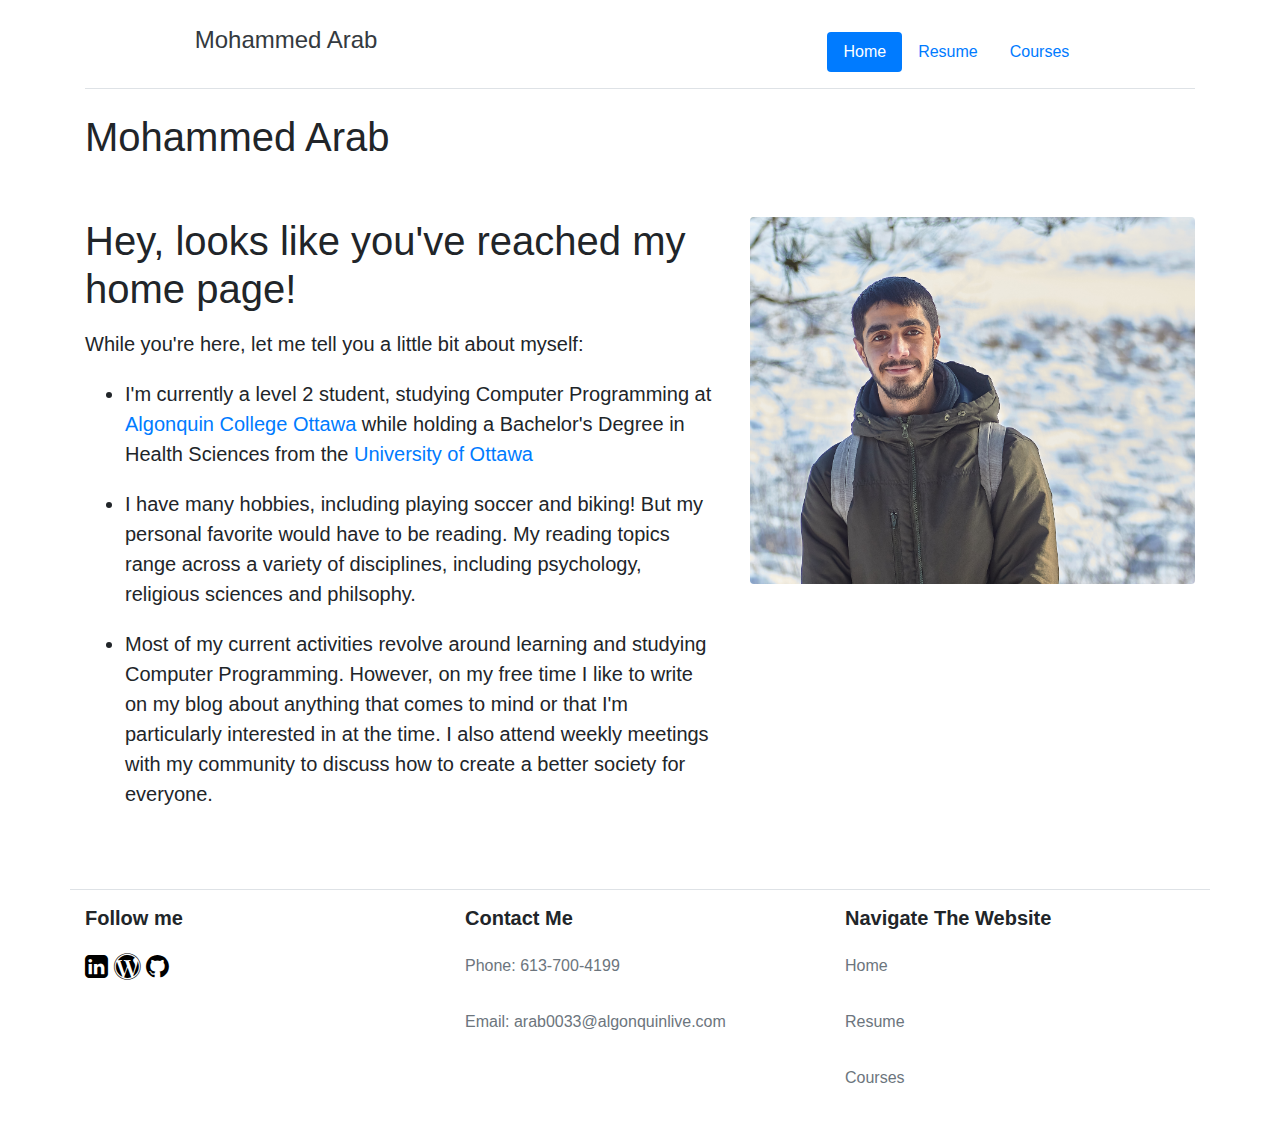
<file: Index.html>
<!DOCTYPE html>
<html lang="en">
<head>
    <meta charset="UTF-8">
    <meta http-equiv="X-UA-Compatible" content="IE=edge">
    <meta name="viewport" content="width=device-width, initial-scale=1.0">
    <title>Welcome! - Mohammed Arab</title>
    <link rel="stylesheet" href="./CSS/Style.css">
    <!-- EXTERNAL STYLESHEET USING BOOTSTRAP FRAMEWORK. FROM: https://getbootstrap.com/-->
    <link rel="stylesheet" href="https://stackpath.bootstrapcdn.com/bootstrap/4.3.1/css/bootstrap.min.css" integrity="sha384-ggOyR0iXCbMQv3Xipma34MD+dH/1fQ784/j6cY/iJTQUOhcWr7x9JvoRxT2MZw1T" crossorigin="anonymous">
    <!-- EXTERNAL STYLESHEET TO USE ICONS. FROM: https://fontawesome.com/-->
    <link rel="stylesheet" href="./font-awesome-4.7.0/css/font-awesome.min.css">
</head>


<body>
 
<!-- Following is the Header for the website, shared between all three pages, using the bootstrap framework -->
<div class="container">
    <header class="d-flex flex-wrap justify-content-center py-3 mb-4 border-bottom">
        <a href="./Index.html" class="d-flex align-items-center mb-3 mb-md-0 me-md-auto text-dark text-decoration-none rightMargin">
            <span class="fs-4 h4">Mohammed Arab</span>
        </a>

        <ul class="nav nav-pills">
            <li class="nav-item"><a href="./Index.html" class="nav-link active">Home</a></li>
            <li class="nav-item"><a href="./Resume.html" class="nav-link">Resume</a></li>
            <li class="nav-item"><a href="./Courses.html" class="nav-link">Courses</a></li>
        </ul>
    </header>
</div>


<!-- Main title for the Page-->
<div class="container">
    <div class="row">
        <div class="col">
            <h1 class="display-4" id="mainTitle"> Mohammed Arab</h1>
        </div>
    </div>
</div>

<!-- Picture of myself + Telling the client a little bit about myself-->
<div class="container">
    <!-- Inserting image of myself-->
    <div class="row flex-lg-row-reverse align-items-left g-5 py-5">
        <div class="col-10 col-sm-8 col-lg-5">
            <img src="./Images+files/Me.jpg" class="d-block mx-lg-auto img-fluid rounded searchWidth" alt="Mohammed Arab Image" loading="lazy">
        </div>

        <!-- Telling the client a little bit about myself-->
        <div class="col-lg-7">
            <h1 class="display-5 fw-bold lh-1 mb-3">Hey, looks like you've reached my home page!</h1>
            <p class="lead">
                <b>While you're here, let me tell you a little bit about myself:</b>
                <ul class="lead">
                    <li>
                        I'm currently a level 2 student, studying Computer Programming at <a href="https://www.algonquincollege.com/" target="_blank">Algonquin College Ottawa</a>
                        while holding a Bachelor's Degree in Health Sciences from the <a href="https://www2.uottawa.ca/en" target="_blank">University of Ottawa</a>
                    </li>
                    <li>I have many hobbies, including playing soccer and biking! But my personal favorite would have to be reading. My reading topics range across a variety of disciplines, including psychology, religious sciences and philsophy.</li>
                    <li>
                        Most of my current activities revolve around learning and studying Computer Programming. However, on my free time I like to write on my blog about anything that comes to mind or that I'm particularly interested in at the time. 
                        I also attend weekly meetings with my community to discuss how to create a better society for everyone.
                    </li>
                </ul>
        </div>
    </div>
</div>


<!-- Following is the Footer for the website, shared between all three pages, using the bootstrap framework -->
<div class="container">
    <footer class="row row-cols-3 py-3 my-3 border-top">
        <div class="col">
            <!-- Follow me column-->
            <h5>
                <b>Follow me</b> <br><br>
                <a href="https://www.linkedin.com/in/mohammed-arab-15986b203/" target="_blank"> 
                    <i class="fa fa-linkedin-square iconStyle fas fa-camera fa-lg" aria-hidden="true"></i>
                </a>
                <a href="https://guidedknowledge.wordpress.com/" target="_blank">
                    <i class="fa fa-wordpress iconStyle fas fa-camera fa-lg" aria-hidden="true"></i>
                </a>
                <a href="https://github.com/MohammedArab1" target="_blank">
                    <i class="fa fa-github iconStyle fas fa-camera fa-lg" aria-hidden="true"></i>
                </a>
            </h5>
        </div>

        <!-- Contact Me column-->
        <div class="col">
            <h5><b>Contact Me</b></h5>
            <ul class="nav flex-column">
                <li class="nav-item mb-3 text-muted"> Phone: 613-700-4199</li>
                <li class="nav-item mb-3 text-muted"> Email: arab0033@algonquinlive.com</li>
            </ul>
        </div>
    
        <!-- Navigate the website column-->
        <div class="col">
            <h5> <b> Navigate The Website </b> </h5>
            <ul class="nav flex-column">
                <li class="nav-item mb-3"><a href="./Index.html" class="nav-link p-0 text-muted">Home</a></li>
                <li class="nav-item mb-3"><a href="./Resume.html" class="nav-link p-0 text-muted">Resume</a></li>
                <li class="nav-item mb-3"><a href="./Courses.html" class="nav-link p-0 text-muted">Courses</a></li>
            </ul>
        </div>
    </footer>
</div>



</body>
</html>
</file>
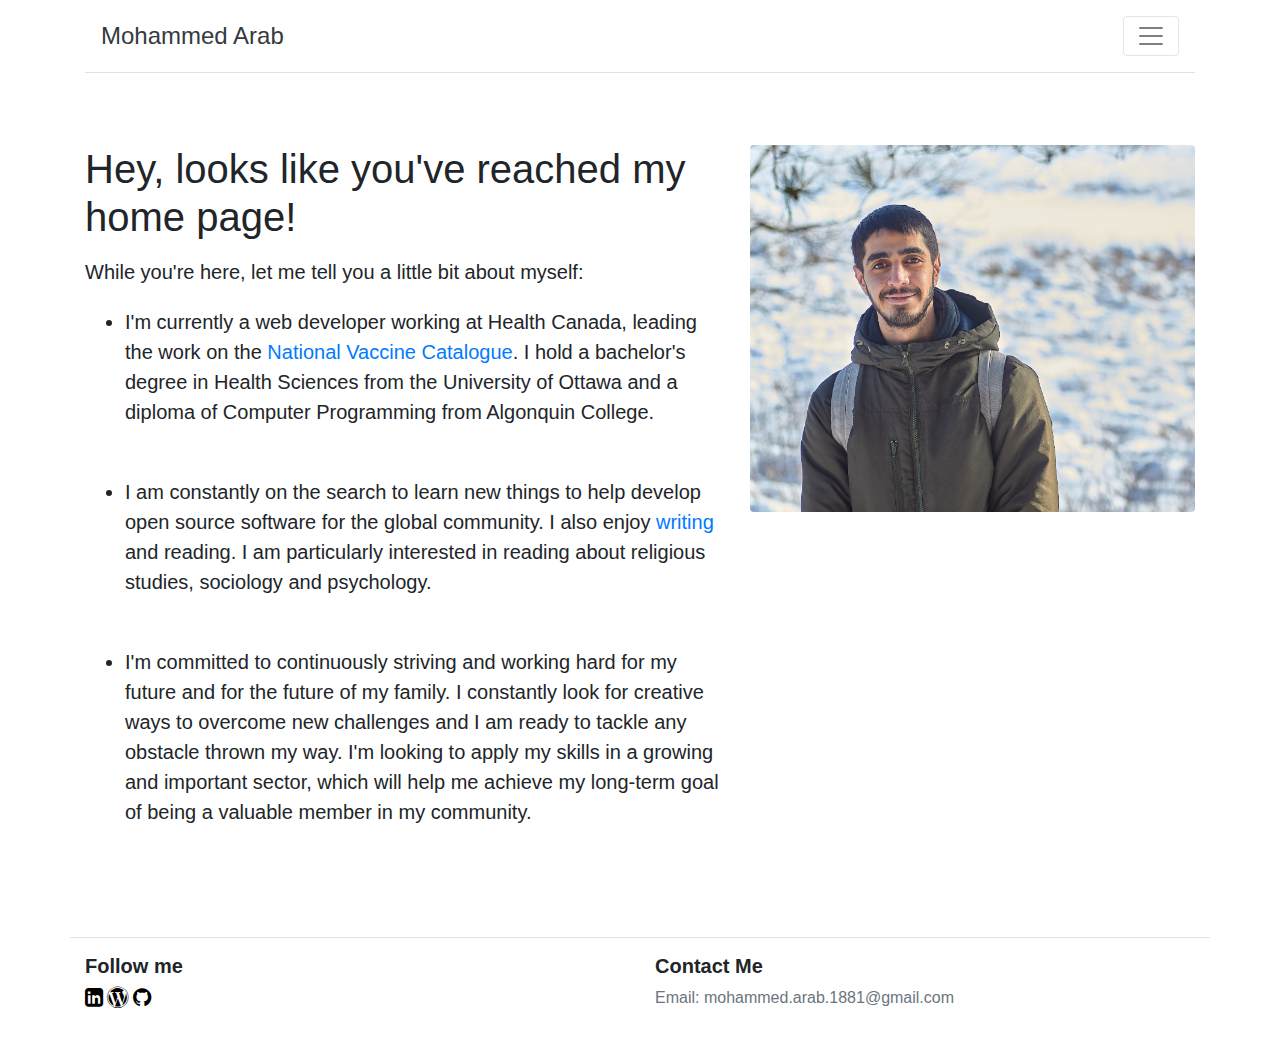
<file: index.html>
<!DOCTYPE html>
<html lang="en">
<head>
    <meta charset="UTF-8">
    <meta http-equiv="X-UA-Compatible" content="IE=edge">
    <meta name="viewport" content="width=device-width, initial-scale=1.0">
    <title>Welcome! - Mohammed Arab</title>
    <!-- EXTERNAL STYLESHEET USING BOOTSTRAP FRAMEWORK. FROM: https://getbootstrap.com/-->
    <link rel="stylesheet" href="https://stackpath.bootstrapcdn.com/bootstrap/4.3.1/css/bootstrap.min.css" integrity="sha384-ggOyR0iXCbMQv3Xipma34MD+dH/1fQ784/j6cY/iJTQUOhcWr7x9JvoRxT2MZw1T" crossorigin="anonymous">
    <link rel="stylesheet" href="./CSS/Style.css">
    <!-- EXTERNAL STYLESHEET TO USE ICONS. FROM: https://fontawesome.com/-->
    <link rel="stylesheet" href="./font-awesome-4.7.0/css/font-awesome.min.css">
    <script src="./JavaScript/Courses.JS"></script>
    <link rel="apple-touch-icon" sizes="180x180" href="/favIcon/apple-touch-icon.png">
    <link rel="icon" type="image/png" sizes="32x32" href="/favIcon/favicon-32x32.png">
    <link rel="icon" type="image/png" sizes="16x16" href="/favIcon/favicon-16x16.png">
    <link rel="manifest" href="/favIcon/site.webmanifest">
    <link rel="mask-icon" href="/favIcon/safari-pinned-tab.svg" color="#5bbad5">
    <link rel="shortcut icon" href="/favIcon/favicon.ico">
    <meta name="msapplication-TileColor" content="#da532c">
    <meta name="msapplication-config" content="/favIcon/browserconfig.xml">
    <meta name="theme-color" content="#ffffff">
</head>


<body onload="loadFade(['tf1', 'tf2', 'tf3'])">

<!-- Following is the Header for the website, shared between all three pages, using the bootstrap framework -->
<div class="container tf1">
    <nav class="navbar navbar-light border-bottom py-3 mb-4 justify-content-between">
        <a href="./index.html" class=" text-dark text-decoration-none">
            <span class="fs-4 h4">Mohammed Arab</span>
        </a>
        <button class="navbar-toggler" type="button" data-toggle="collapse" data-target="#navbarNavDropdown" aria-controls="navbarNavDropdown" aria-expanded="false" aria-label="Toggle navigation">
            <span class="navbar-toggler-icon"></span>
        </button>
        <div class="collapse navbar-collapse " id="navbarNavDropdown" >
            <ul class="navbar-nav">
                <li class="nav-item"><a href="./index.html" class="nav-link active">Home</a></li>
                <li class="nav-item"><a href="./Resume.html" class="nav-link">Resume</a></li>
                <li class="nav-item"><a href="./Courses.html" class="nav-link">Courses</a></li>
                <li class="nav-item"><a href="./SelectedProjects.html" class="nav-link">Selected Projects</a></li>
            </ul>
        </div>
    </nav>
</div>


<!-- Picture of myself + Telling the client a little bit about myself-->
<div class="container">
    <!-- Inserting image of myself-->
    <div class="row flex-lg-row-reverse align-items-left g-5 py-5">
        <div class="col-10 col-sm-8 col-lg-5">
            <img src="./Images+files/Me.jpg" class="d-block mx-lg-auto img-fluid rounded searchWidth tf2" alt="Mohammed Arab Image">
        </div>

        <!-- Telling the client a little bit about myself-->
        <div class="col-lg-7 ">
            <h1 class="display-5 fw-bold lh-1 mb-3 tf1">Hey, looks like you've reached my home page!</h1>
            <p class="lead ">
                <b class="tf2">While you're here, let me tell you a little bit about myself:</b>
                <ul class="lead tf3">
                    <li >
                        I'm currently a web developer working at Health Canada, leading the work on the <a href="https://nvc-cnv.canada.ca/en/vaccine-catalogue" target="_blank">National Vaccine Catalogue</a>.
                        I hold a bachelor's degree in Health Sciences from the University of Ottawa and a diploma of Computer Programming from Algonquin College.
                    </li><br>
                    <li>
                        I am constantly on the search to learn new things to help develop open source software for the global community. 
                        I also enjoy <a href="https://guidedknowledge.wordpress.com/" target="_blank">writing</a> and reading. I am particularly
                        interested in reading about religious studies, sociology and psychology. 
                    </li><br>
                    <li>
                        I'm committed to continuously striving and working hard for my future and for the future of my family. I constantly look for creative ways to overcome new challenges and I am ready to tackle any obstacle thrown my way. 
                        I'm looking to apply my skills in a growing and important sector, which will help me achieve my long-term goal of being a valuable member in my community.
                    </li><br>
                </ul>
        </div>
    </div>
</div>


<!-- Following is the Footer for the website, shared between all three pages, using the bootstrap framework -->
<div class="container tf">
    <footer class="row py-3 my-3 border-top">
        <div class="col">
            <!-- Follow me column-->
            <h5>
                <b>Follow me</b>
            </h5>
            <a href="https://www.linkedin.com/in/mohammed-arab-15986b203/" target="_blank" class="iconUnderline"> 
                <i class="fa fa-linkedin-square iconStyle fas fa-camera fa-lg" aria-hidden="true"></i>
            </a>
            <a href="https://guidedknowledge.wordpress.com/" target="_blank" class="iconUnderline">
                <i class="fa fa-wordpress iconStyle fas fa-camera fa-lg" aria-hidden="true"></i>
            </a>
            <a href="https://github.com/MohammedArab1" target="_blank" class="iconUnderline">
                <i class="fa fa-github iconStyle fas fa-camera fa-lg" aria-hidden="true"></i>
            </a>
        </div>

        <!-- Contact Me column-->
        <div class="col">
            <h5><b>Contact Me</b></h5>
            <p class="text-muted"> Email: mohammed.arab.1881@gmail.com </p>
        </div>
        
    </footer>
</div>


<script src="https://code.jquery.com/jquery-3.3.1.slim.min.js" integrity="sha384-q8i/X+965DzO0rT7abK41JStQIAqVgRVzpbzo5smXKp4YfRvH+8abtTE1Pi6jizo" crossorigin="anonymous"></script>
<script src="https://cdn.jsdelivr.net/npm/popper.js@1.14.7/dist/umd/popper.min.js" integrity="sha384-UO2eT0CpHqdSJQ6hJty5KVphtPhzWj9WO1clHTMGa3JDZwrnQq4sF86dIHNDz0W1" crossorigin="anonymous"></script>
<script src="https://cdn.jsdelivr.net/npm/bootstrap@4.3.1/dist/js/bootstrap.min.js" integrity="sha384-JjSmVgyd0p3pXB1rRibZUAYoIIy6OrQ6VrjIEaFf/nJGzIxFDsf4x0xIM+B07jRM" crossorigin="anonymous"></script>
</body>
</html>
</file>
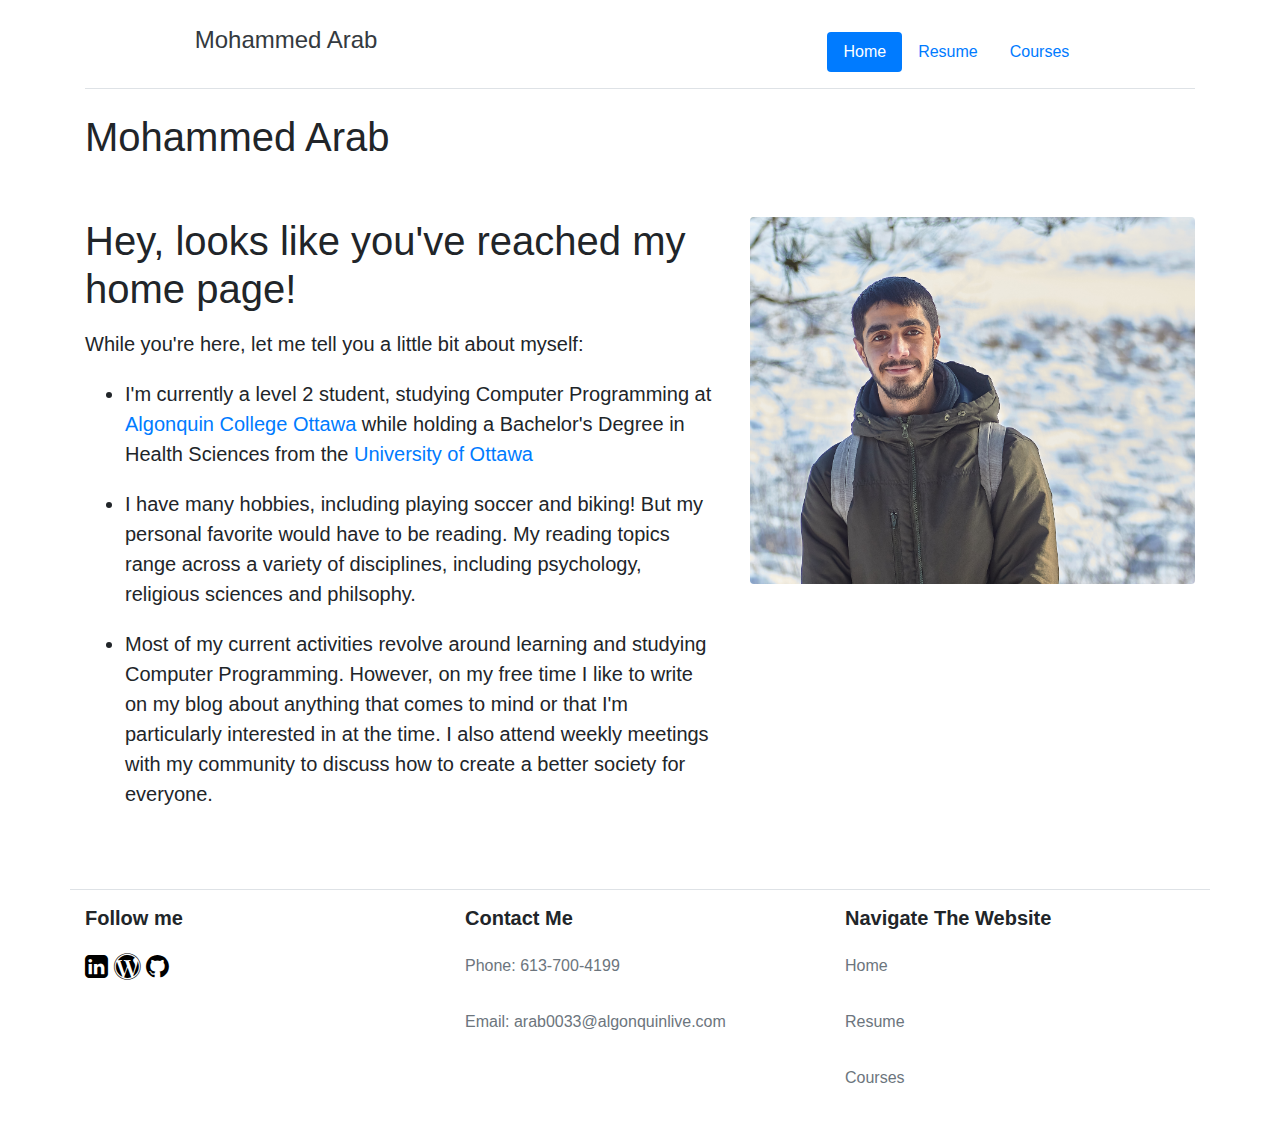
<file: HTML/Index.html>
<!DOCTYPE html>
<html lang="en">
<head>
    <meta charset="UTF-8">
    <meta http-equiv="X-UA-Compatible" content="IE=edge">
    <meta name="viewport" content="width=device-width, initial-scale=1.0">
    <title>Welcome! - Mohammed Arab</title>
    <link rel="stylesheet" href="../CSS/Style.css">
    <!-- EXTERNAL STYLESHEET USING BOOTSTRAP FRAMEWORK. FROM: https://getbootstrap.com/-->
    <link rel="stylesheet" href="https://stackpath.bootstrapcdn.com/bootstrap/4.3.1/css/bootstrap.min.css" integrity="sha384-ggOyR0iXCbMQv3Xipma34MD+dH/1fQ784/j6cY/iJTQUOhcWr7x9JvoRxT2MZw1T" crossorigin="anonymous">
    <!-- EXTERNAL STYLESHEET TO USE ICONS. FROM: https://fontawesome.com/-->
    <link rel="stylesheet" href="../font-awesome-4.7.0/css/font-awesome.min.css">
</head>


<body>
 
<!-- Following is the Header for the website, shared between all three pages, using the bootstrap framework -->
<div class="container">
    <header class="d-flex flex-wrap justify-content-center py-3 mb-4 border-bottom">
        <a href="./Index.html" class="d-flex align-items-center mb-3 mb-md-0 me-md-auto text-dark text-decoration-none rightMargin">
            <span class="fs-4 h4">Mohammed Arab</span>
        </a>

        <ul class="nav nav-pills">
            <li class="nav-item"><a href="./Index.html" class="nav-link active">Home</a></li>
            <li class="nav-item"><a href="./Resume.html" class="nav-link">Resume</a></li>
            <li class="nav-item"><a href="./Courses.html" class="nav-link">Courses</a></li>
        </ul>
    </header>
</div>


<!-- Main title for the Page-->
<div class="container">
    <div class="row">
        <div class="col">
            <h1 class="display-4" id="mainTitle"> Mohammed Arab</h1>
        </div>
    </div>
</div>

<!-- Picture of myself + Telling the client a little bit about myself-->
<div class="container">
    <!-- Inserting image of myself-->
    <div class="row flex-lg-row-reverse align-items-left g-5 py-5">
        <div class="col-10 col-sm-8 col-lg-5">
            <img src="../Images+files/Me.jpg" class="d-block mx-lg-auto img-fluid rounded searchWidth" alt="Mohammed Arab Image" loading="lazy">
        </div>

        <!-- Telling the client a little bit about myself-->
        <div class="col-lg-7">
            <h1 class="display-5 fw-bold lh-1 mb-3">Hey, looks like you've reached my home page!</h1>
            <p class="lead">
                <b>While you're here, let me tell you a little bit about myself:</b>
                <ul class="lead">
                    <li>
                        I'm currently a level 2 student, studying Computer Programming at <a href="https://www.algonquincollege.com/" target="_blank">Algonquin College Ottawa</a>
                        while holding a Bachelor's Degree in Health Sciences from the <a href="https://www2.uottawa.ca/en" target="_blank">University of Ottawa</a>
                    </li>
                    <li>I have many hobbies, including playing soccer and biking! But my personal favorite would have to be reading. My reading topics range across a variety of disciplines, including psychology, religious sciences and philsophy.</li>
                    <li>
                        Most of my current activities revolve around learning and studying Computer Programming. However, on my free time I like to write on my blog about anything that comes to mind or that I'm particularly interested in at the time. 
                        I also attend weekly meetings with my community to discuss how to create a better society for everyone.
                    </li>
                </ul>
        </div>
    </div>
</div>


<!-- Following is the Footer for the website, shared between all three pages, using the bootstrap framework -->
<div class="container">
    <footer class="row row-cols-3 py-3 my-3 border-top">
        <div class="col">
            <!-- Follow me column-->
            <h5>
                <b>Follow me</b> <br><br>
                <a href="https://www.linkedin.com/in/mohammed-arab-15986b203/" target="_blank"> 
                    <i class="fa fa-linkedin-square iconStyle fas fa-camera fa-lg" aria-hidden="true"></i>
                </a>
                <a href="https://guidedknowledge.wordpress.com/" target="_blank">
                    <i class="fa fa-wordpress iconStyle fas fa-camera fa-lg" aria-hidden="true"></i>
                </a>
                <a href="https://github.com/MohammedArab1" target="_blank">
                    <i class="fa fa-github iconStyle fas fa-camera fa-lg" aria-hidden="true"></i>
                </a>
            </h5>
        </div>

        <!-- Contact Me column-->
        <div class="col">
            <h5><b>Contact Me</b></h5>
            <ul class="nav flex-column">
                <li class="nav-item mb-3 text-muted"> Phone: 613-700-4199</li>
                <li class="nav-item mb-3 text-muted"> Email: arab0033@algonquinlive.com</li>
            </ul>
        </div>
    
        <!-- Navigate the website column-->
        <div class="col">
            <h5> <b> Navigate The Website </b> </h5>
            <ul class="nav flex-column">
                <li class="nav-item mb-3"><a href="./Index.html" class="nav-link p-0 text-muted">Home</a></li>
                <li class="nav-item mb-3"><a href="./Resume.html" class="nav-link p-0 text-muted">Resume</a></li>
                <li class="nav-item mb-3"><a href="./Courses.html" class="nav-link p-0 text-muted">Courses</a></li>
            </ul>
        </div>
    </footer>
</div>



</body>
</html>
</file>
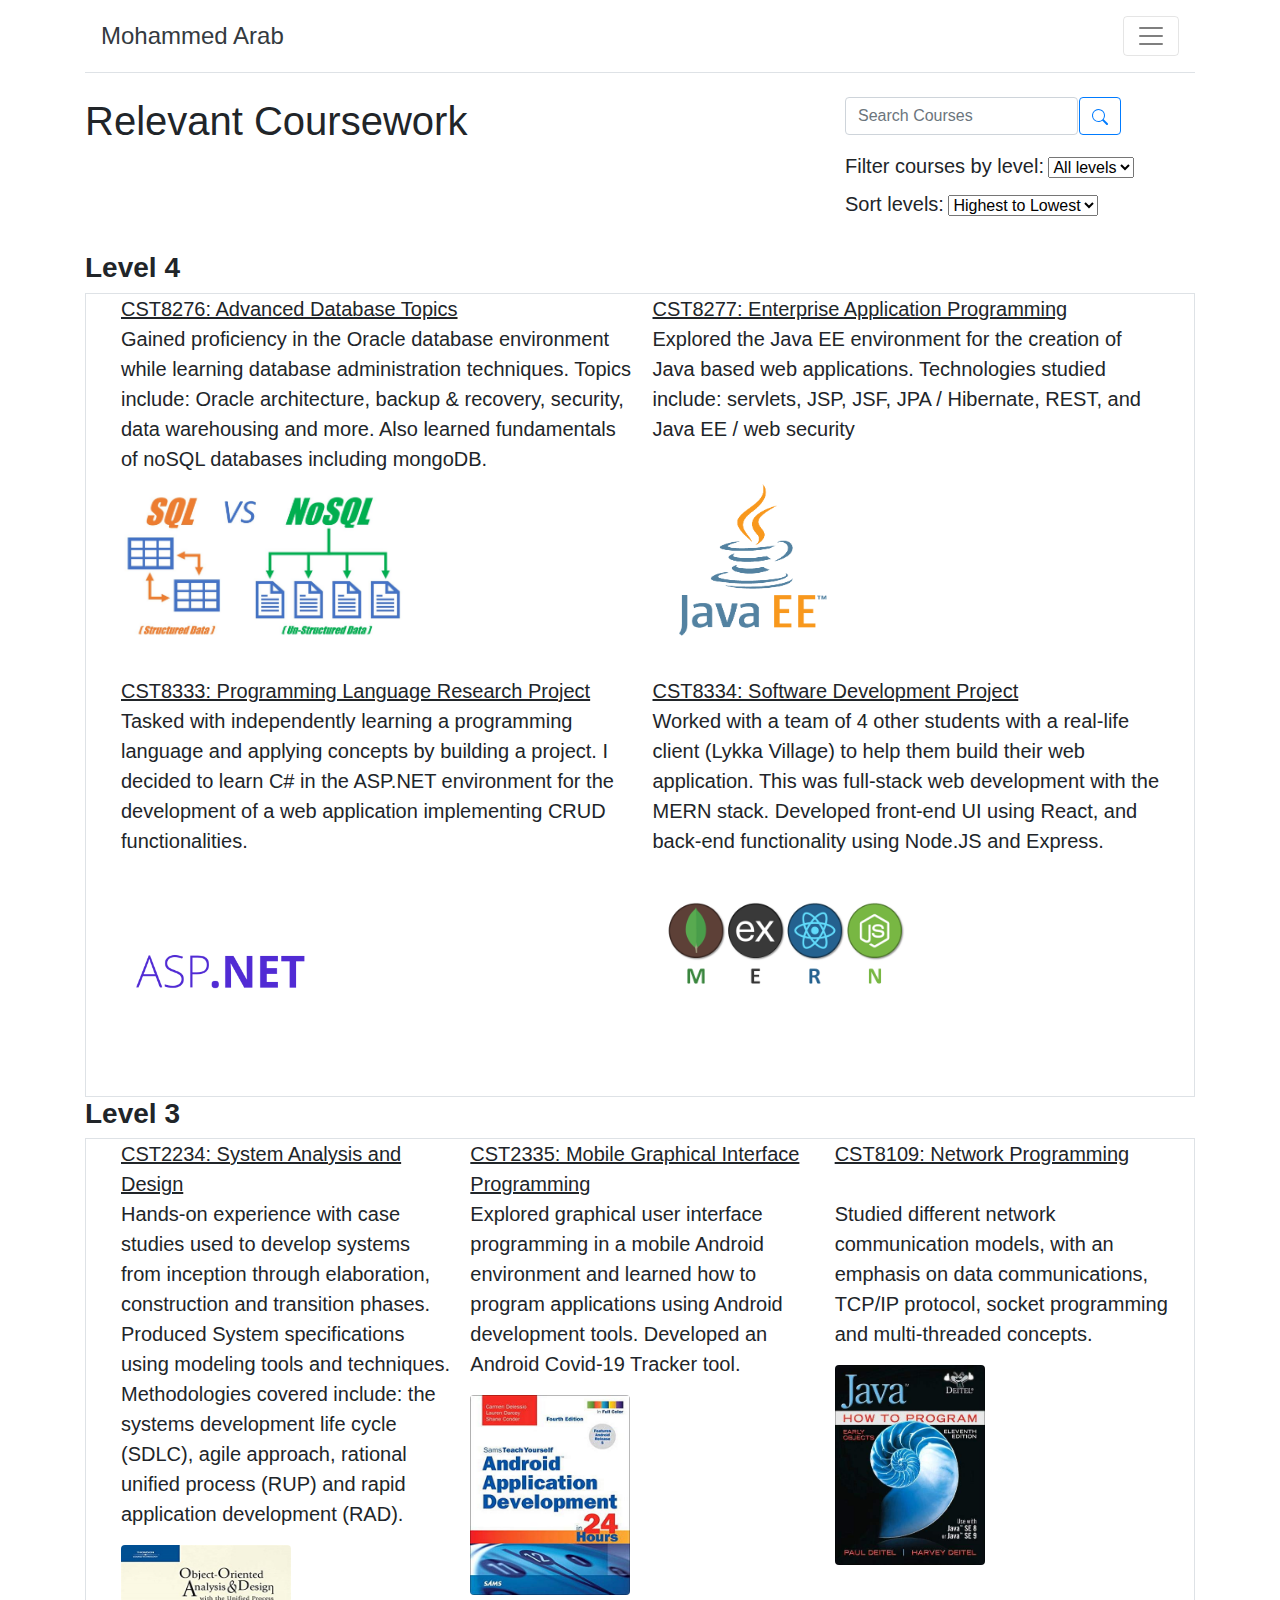
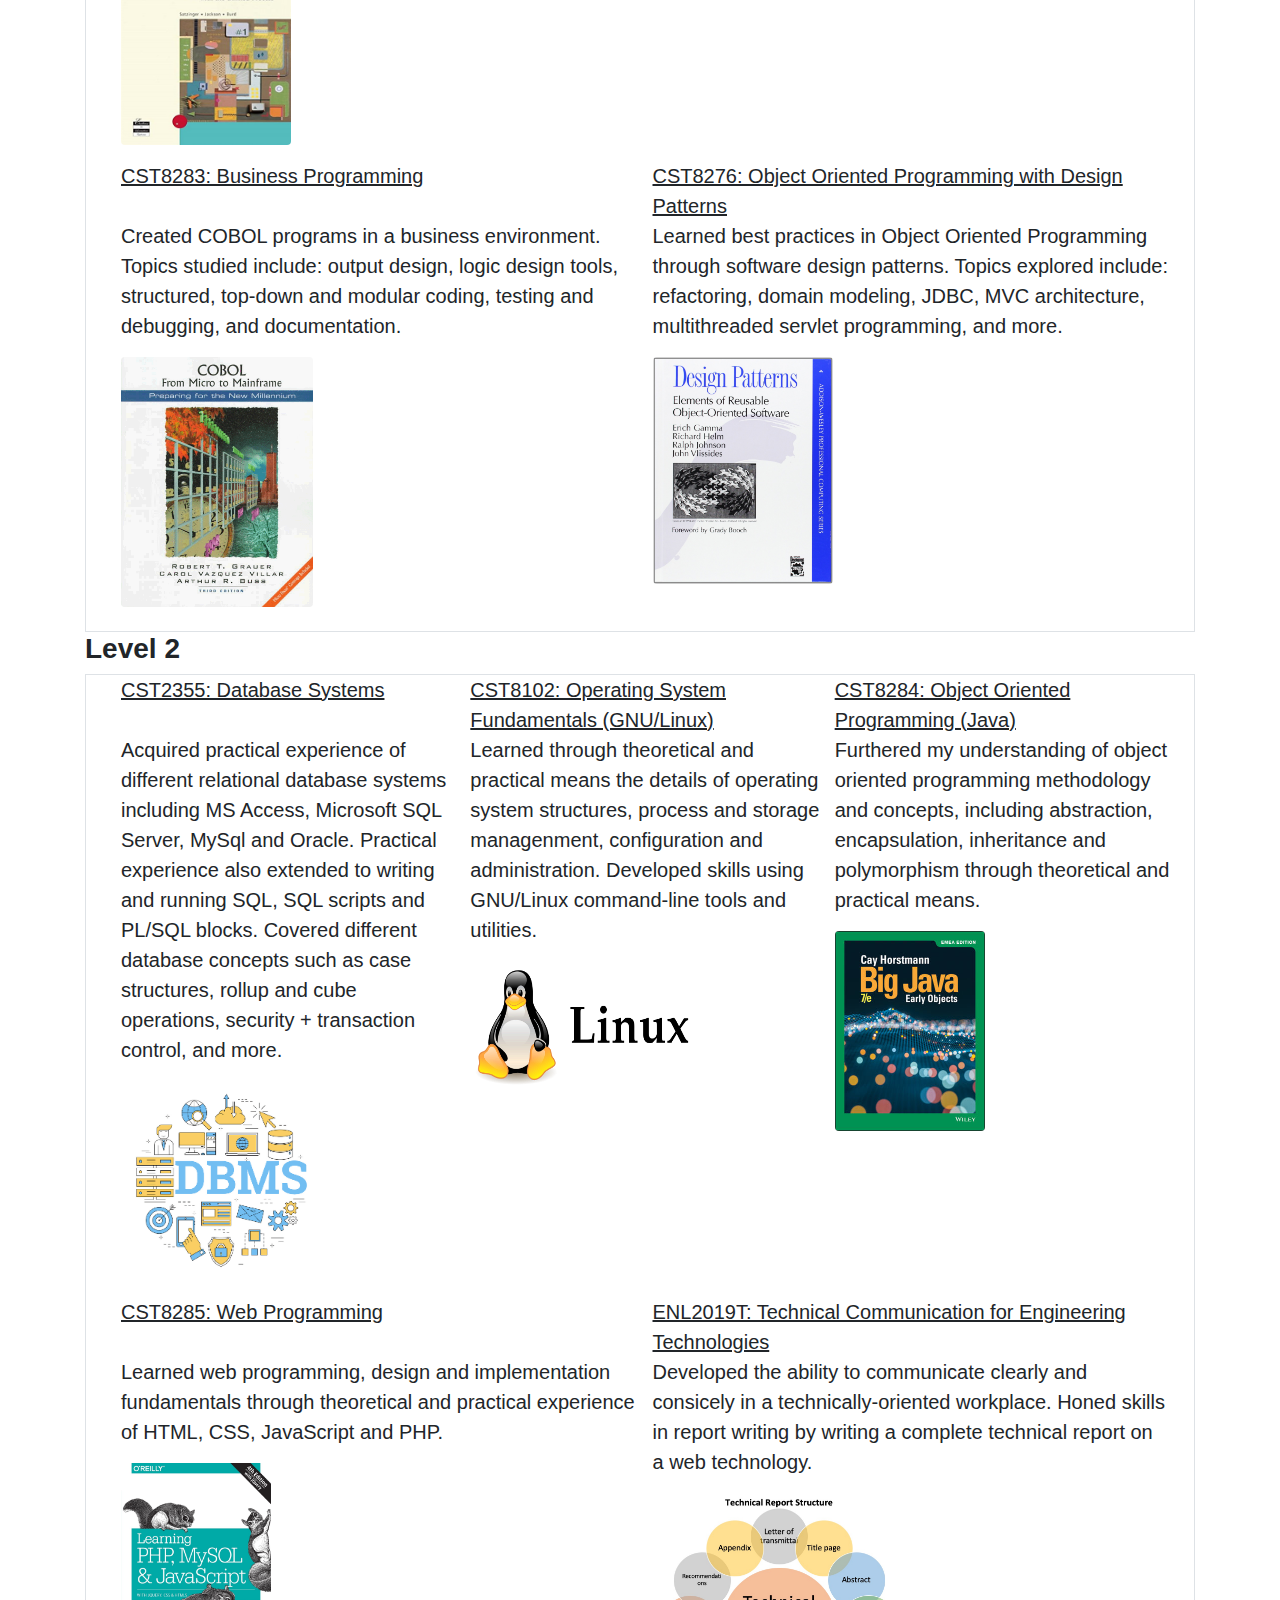
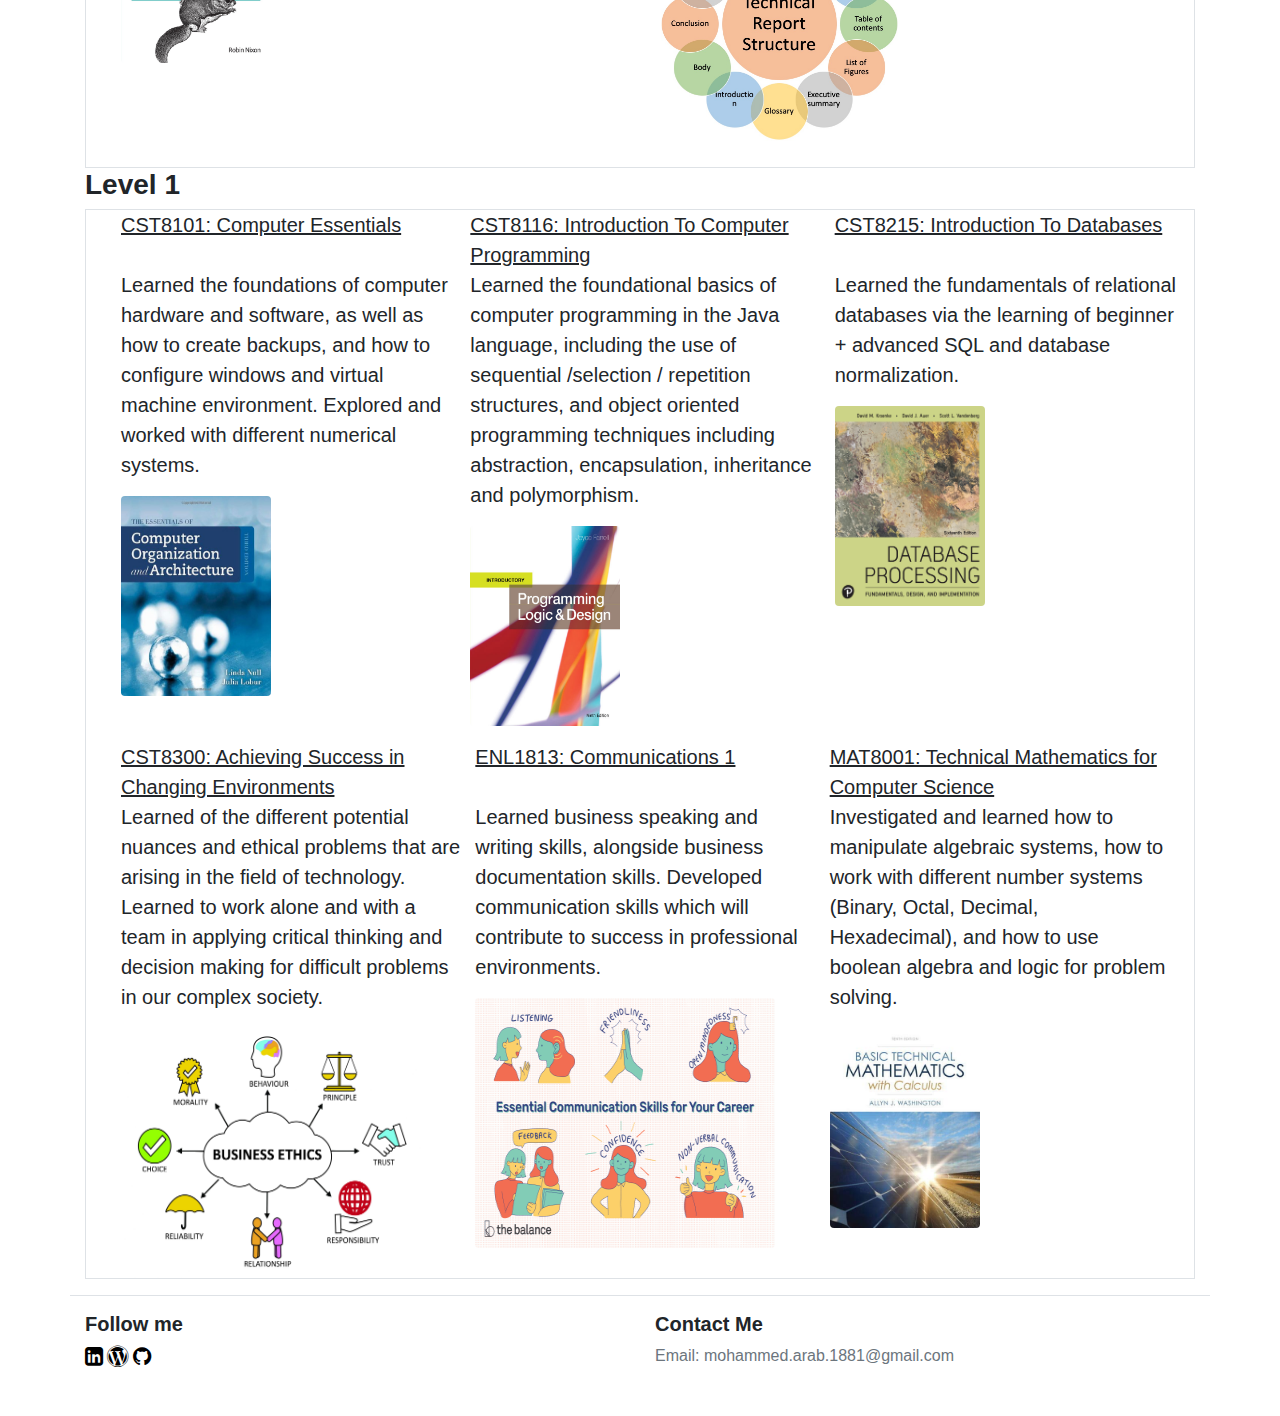
<file: Courses.html>
<!DOCTYPE html>
<html lang="en">
<head>
    <meta charset="UTF-8">
    <meta http-equiv="X-UA-Compatible" content="IE=edge">
    <meta name="viewport" content="width=device-width, initial-scale=1.0">
    <title>Courses - Mohammed Arab</title>
    <!-- EXTERNAL STYLESHEET USING BOOTSTRAP FRAMEWORK. FROM: https://getbootstrap.com/-->
    <link rel="stylesheet" href="https://stackpath.bootstrapcdn.com/bootstrap/4.3.1/css/bootstrap.min.css" integrity="sha384-ggOyR0iXCbMQv3Xipma34MD+dH/1fQ784/j6cY/iJTQUOhcWr7x9JvoRxT2MZw1T" crossorigin="anonymous">
    <link rel="stylesheet" href="./CSS/Style.css">
    <!-- EXTERNAL STYLESHEET TO USE ICONS. FROM: https://fontawesome.com/-->
    <link rel="stylesheet" href="./font-awesome-4.7.0/css/font-awesome.min.css">
    <script src="./JavaScript/Courses.JS"></script>
    <link rel="apple-touch-icon" sizes="180x180" href="/favIcon/apple-touch-icon.png">
    <link rel="icon" type="image/png" sizes="32x32" href="/favIcon/favicon-32x32.png">
    <link rel="icon" type="image/png" sizes="16x16" href="/favIcon/favicon-16x16.png">
    <link rel="manifest" href="/favIcon/site.webmanifest">
    <link rel="mask-icon" href="/favIcon/safari-pinned-tab.svg" color="#5bbad5">
    <link rel="shortcut icon" href="/favIcon/favicon.ico">
    <meta name="msapplication-TileColor" content="#da532c">
    <meta name="msapplication-config" content="/favIcon/browserconfig.xml">
    <meta name="theme-color" content="#ffffff">
</head>


<body onload="showCourseNew(), display(), loadFade(['tf1','tf2', 'tf3'])">
    
<!-- Following is the Header for the website, shared between all three pages, using the bootstrap framework -->
    <div class="container tf1">
        <nav class="navbar navbar-light border-bottom py-3 mb-4 justify-content-between">
            <a href="./index.html" class=" text-dark text-decoration-none">
                <span class="fs-4 h4">Mohammed Arab</span>
            </a>
            <button class="navbar-toggler" type="button" data-toggle="collapse" data-target="#navbarNavDropdown" aria-controls="navbarNavDropdown" aria-expanded="false" aria-label="Toggle navigation">
                <span class="navbar-toggler-icon"></span>
            </button>
            <div class="collapse navbar-collapse " id="navbarNavDropdown" >
                <ul class="navbar-nav">
                    <li class="nav-item"><a href="./index.html" class="nav-link">Home</a></li>
                    <li class="nav-item"><a href="./Resume.html" class="nav-link">Resume</a></li>
                    <li class="nav-item"><a href="./Courses.html" class="nav-link active">Courses</a></li>
                    <li class="nav-item"><a href="./SelectedProjects.html" class="nav-link">Selected Projects</a></li>
                </ul>
            </div>
        </nav>
    </div>
    

<!-- Following is the Bulk of the Website (Courses page and everything within it) -->
<div class="container tf2">

    <!-- First row, broken down into two columns, containing main title and search + filter + sort-->
    <div class="row">
        <div class="col-md-8 h1" id="mainTitle">
            Relevant Coursework
        </div>
        <div class="col-md-4">
            <!-- First row within the second column used for search-->
            <div class="row">
                <div class="col-md-12">
                    <div class="input-group">
                        <form id="form" onsubmit="removeTag(), searchCourse(document.getElementById('Search').value), event.preventDefault()">
                        <input type="search" class="form-control rounded" placeholder="Search Courses" aria-label="Search" name="Search" id="Search"/>
                        <button id="button" type="button" class="btn btn-outline-primary" onclick= "removeTag(), searchCourse(document.getElementById('Search').value)">
                            <svg xmlns="http://www.w3.org/2000/svg" width="16" height="16" fill="currentColor" class="bi bi-search" viewBox="0 0 16 16">
                                <path d="M11.742 10.344a6.5 6.5 0 1 0-1.397 1.398h-.001c.03.04.062.078.098.115l3.85 3.85a1 1 0 0 0 1.415-1.414l-3.85-3.85a1.007 1.007 0 0 0-.115-.1zM12 6.5a5.5 5.5 0 1 1-11 0 5.5 5.5 0 0 1 11 0z"/>
                            </svg>
                        </button>
                        </form>
                    </div>
                </div>
            <!-- Row placed in second column as separator-->
            <div class="row"><ul></ul></div>

                <!-- Filter option-->
                <div class="col-md-12">
                    <label class="lead"> Filter courses by level:</label>
                    <select id="levelSelect" class="form-select form-select-sm" aria-label="Default select example" onchange="filterLevels(this.value), display()">
                        <option value="allLevels" selected >All levels</option>
                        <option value="level1" >Level 1</option>
                        <option value="level2">Level 2</option>
                        <option value="level3">Level 3</option>
                        <option value="level4">Level 4</option>
                    </select>
                </div>
                <!-- Sort option-->
                <div class="col-md-12">
                    <label class="lead"> Sort levels:</label>
                    <select class="form-select form-select-sm" aria-label="Default select example" id="levelSort" onchange="sortLevels(this.value)">
                        <option value="highestToLowest" selected>Highest to Lowest</option>
                        <option value="lowestToHighest" >Lowest to Highest</option>
                    </select>
                </div>
            </div>
        </div>
    </div> <br>

    <!-- Second row used to hold a main title-->
    <div>
    <div id="lvl1">
        <div class="row">
            <div class="col-md-12">
                <p class="h3">
                    <b> Level 1</b>
                </p>
            </div>
        </div>

    <!-- Third row will hold level 1 courses-->
    <div class=" border boxBorder">
        <div class="row">
            <!-- Following are course titles and descriptions-->
            <div class="row">
                <div class="col-md-4 ">
                    <p class="lead iconUnderline" id="1"></p>
                    <img src="./Images+files/CST8101.jpg" alt="Textbook Cover" height="200" width="150" class="rounded">
                </div>
                <div class="col-md-4 noLeftPadding">
                    <p class="lead" id="2"></p>
                    <img src="./Images+files/CST8116.jpg" alt="Textbook Cover" height="200" width="150" class="rounded">
                </div>
                <div class="col-md-4 noLeftPadding">
                    <p class="lead" id="3"> </p>
                    <img src="./Images+files/CST8215.jpg" alt="Textbook Cover" height="200" width="150" class="rounded">
                </div>
            </div>
        </div>
        <!-- Row placed as separator-->
        <div class="row"><ul></ul></div>

        <!-- Following are course titles and descriptions-->
        <div class="row ">
            <div class="col-md-4 noLeftPadding">
                <p class="lead" id="4"></p>
                <img src="./Images+files/CST8300.jpg" alt="Business Ethics" height="250" width="300" class="rounded">
            </div>
            <div class="col-md-4 noLeftPadding">
                <p class="lead" id="5"></p>
                <img src="./Images+files/ENL1813.png" alt="Communication" height="250" width="300" class="rounded">
            </div>
            <div class="col-md-4 noLeftPadding">
                <p class="lead" id="6"></p>
                <img src="./Images+files/MAT8001.jpg" alt="Textbook Cover" height="200" width="150" class="rounded">
            </div>
        </div>
    </div>
        </div>
        <div id="lvl2">
        <!-- Following row will contain level 2 courses-->
        <div class="row" id="lvl2">
            <div class="col-md-12">
                <p class="h3">
                    <b> Level 2</b>
                </p>
            </div>
        </div>

            <div class="border boxBorder">
                <div class="row">
                    <!-- Following are course titles and descriptions-->
                    <div class="row">
                        <div class="col-md-4">
                            <p class="lead" id="7"></p>
                            <img src="./Images+files/CST2355.png" alt="DBMS" height="200" width="200" class="rounded">
                        </div>
                        <div class="col-md-4 noLeftPadding">
                            <p class="lead" id="8"></p>
                            <img src="./Images+files/CST8102.png" alt="linux Logo" height="130" width="225" class="rounded">
                        </div>
                        <div class="col-md-4 noLeftPadding">
                            <p class="lead" id="9"></p>
                            <img src="./Images+files/CST8284.jpg" alt="Textbook Cover" height="200" width="150" class="rounded">
                        </div>
                    </div>
                </div>
                <!-- Row placed as separator-->
                <div class="row"><ul></ul></div>
                <!-- Following are course titles and descriptions-->
                <div class="row">
                    <div class="col-md-6 noLeftPadding">
                        <p class="lead" id="10"></p>
                        <img src="./Images+files/CST8285.jpg" alt="Textbook Cover" height="200" width="150" class="rounded">
                    </div>
                    <div class="col-md-6 noLeftPadding">
                        <p class="lead" id="11"></p>
                        <img src="./Images+files/ENL2019T.jpg" alt="Communication" height="250" width="250" class="rounded">
                    </div>
                </div>
                <br>
            </div>
        </div>


        <div id="lvl3">
            <!-- Following row will contain level 3 courses-->
            <div class="row" id="lvl3">
                <div class="col-md-12">
                    <p class="h3">
                        <b> Level 3 </b>
                    </p>
                </div>
            </div>
    
                <div class="border boxBorder">
                    <div class="row">
                        <!-- Following are course titles and descriptions-->
                        <div class="row">
                            <div class="col-md-4 ">
                                <p class="lead" id="12"></p>
                                <img src="./Images+files/CST2234.jpg" alt="DBMS" height="200" width="170" class="rounded">
                            </div>
                            <div class="col-md-4 noLeftPadding">
                                <p class="lead" id="13"></p>
                                <img src="./Images+files/CST2335.jpg" alt="linux Logo" height="200" width="160" class="rounded">
                            </div>
                            <div class="col-md-4 noLeftPadding">
                                <p class="lead" id="14"></p>
                                <img src="./Images+files/CST8109.jpg" alt="Textbook Cover" height="200" width="150" class="rounded">
                            </div>
                        </div>
                    </div>
                    <!-- Row placed as separator-->
                    <div class="row"><ul></ul></div>
                    <!-- Following are course titles and descriptions-->
                    <div class="row">
                        <div class="col-md-6 noLeftPadding">
                            <p class="lead" id="15"></p>
                            <img src="./Images+files/CST8283.gif" alt="Textbook Cover" height="250" width="" class="rounded">
                        </div>
                        <div class="col-md-6 noLeftPadding">
                            <p class="lead" id="16"></p>
                            <img src="./Images+files/CST8288.jpg" alt="Communication" height="" width="180" class="rounded">
                        </div>
                    </div>
                    <br>
                </div>
            </div>
            <div id="lvl4">
                <!-- Following row will contain level 3 courses-->
                <div class="row" id="lvl4">
                    <div class="col-md-12">
                        <p class="h3">
                            <b> Level 4 </b>
                        </p>
                    </div>
                </div>
        
                    <div class="border boxBorder">
                        <div class="row">
                            <!-- Following are course titles and descriptions-->
                                <div class="col-md-6 noLeftPadding">
                                    <p class="lead" id="17"></p>
                                    <img src="./Images+files/sql-vs-nosql.jpeg" alt="pictureToDo" height="150" width="" class="rounded">
                                </div>
                                <div class="col-md-6 noLeftPadding">
                                    <p class="lead" id="18"></p>
                                    <img src="./Images+files/java_ee_logo_vert_v2.png" alt="pictureToDo" height="200" width="200" class="rounded">
                                </div>
                            </div>
                        <!-- Row placed as separator-->
                        <div class="row"><ul></ul></div>
                        <!-- Following are course titles and descriptions-->
                        <div class="row">
                            <div class="col-md-6 noLeftPadding">
                                <p class="lead" id="19"></p>
                                <img src="./Images+files/ASPNET.png" alt="pictureToDo" height="200" width="200" class="rounded">
                            </div>
                            <div class="col-md-6 noLeftPadding">
                                <p class="lead" id="20"></p>
                                <img src="./Images+files/MERN.png" alt="pictureToDo" height="150" width="" class="rounded">
                            </div>
                        </div>
                        <br>
                    </div>
                </div>
    </div>
</div>





<!-- Following is the Footer for the website, shared between all three pages, using the bootstrap framework -->
<div class="container tf3">
    <footer class="row py-3 my-3 border-top">
        <div class="col">
            <!-- Follow me column-->
            <h5><b>Follow me</b></h5>
            <a href="https://www.linkedin.com/in/mohammed-arab-15986b203/" target="_blank" class="iconUnderline"> 
                <i class="fa fa-linkedin-square iconStyle fas fa-camera fa-lg" aria-hidden="true"></i>
            </a>
            <a href="https://guidedknowledge.wordpress.com/" target="_blank" class="iconUnderline">
                <i class="fa fa-wordpress iconStyle fas fa-camera fa-lg" aria-hidden="true"></i>
            </a>
            <a href="https://github.com/MohammedArab1" target="_blank" class="iconUnderline">
                <i class="fa fa-github iconStyle fas fa-camera fa-lg" aria-hidden="true"></i>
            </a>
        </div>

        <!-- Contact Me column-->
        <div class="col">
            <h5><b>Contact Me</b></h5>
            <p class="text-muted"> Email: mohammed.arab.1881@gmail.com </p>
        </div>
    </footer>
</div>

<script src="./JavaScript/coursesUtil.js"></script>
<script src="https://code.jquery.com/jquery-3.3.1.slim.min.js" integrity="sha384-q8i/X+965DzO0rT7abK41JStQIAqVgRVzpbzo5smXKp4YfRvH+8abtTE1Pi6jizo" crossorigin="anonymous"></script>
<script src="https://cdn.jsdelivr.net/npm/popper.js@1.14.7/dist/umd/popper.min.js" integrity="sha384-UO2eT0CpHqdSJQ6hJty5KVphtPhzWj9WO1clHTMGa3JDZwrnQq4sF86dIHNDz0W1" crossorigin="anonymous"></script>
<script src="https://cdn.jsdelivr.net/npm/bootstrap@4.3.1/dist/js/bootstrap.min.js" integrity="sha384-JjSmVgyd0p3pXB1rRibZUAYoIIy6OrQ6VrjIEaFf/nJGzIxFDsf4x0xIM+B07jRM" crossorigin="anonymous"></script>
</body>
</html>
</file>
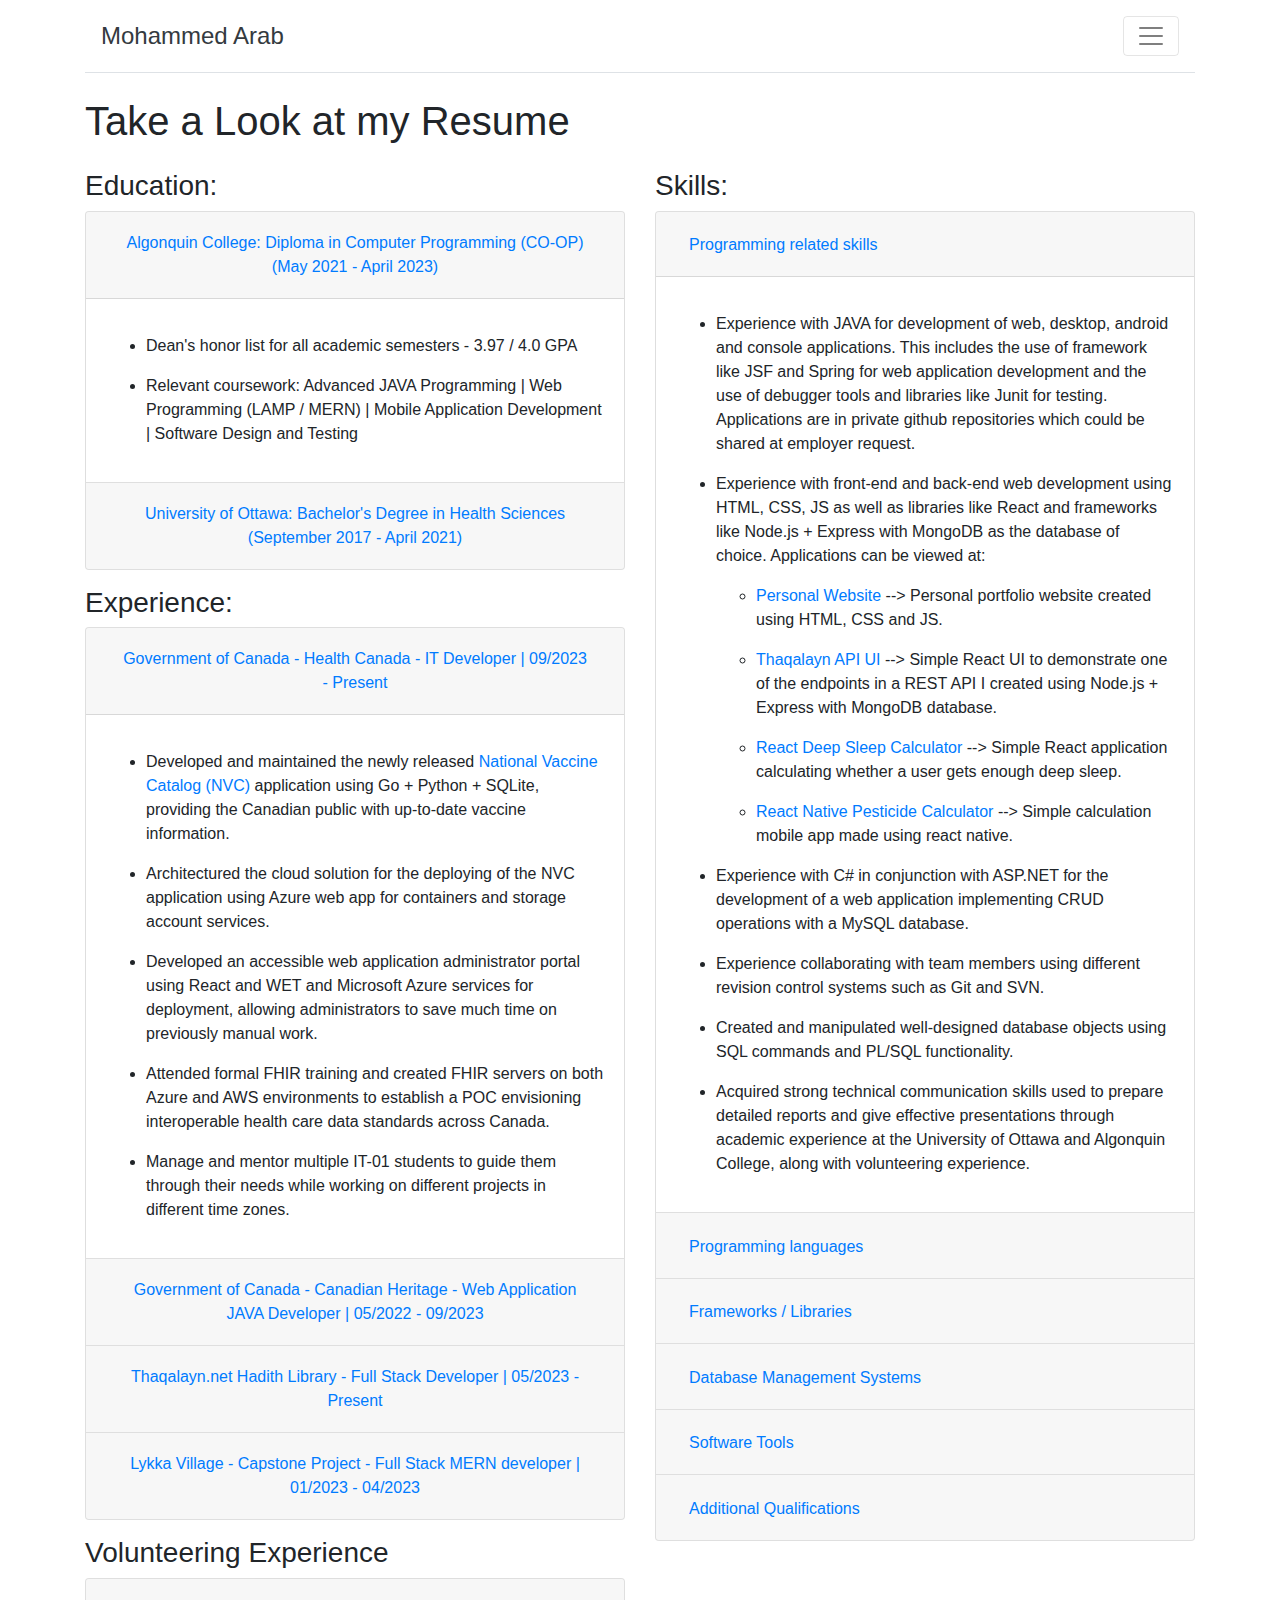
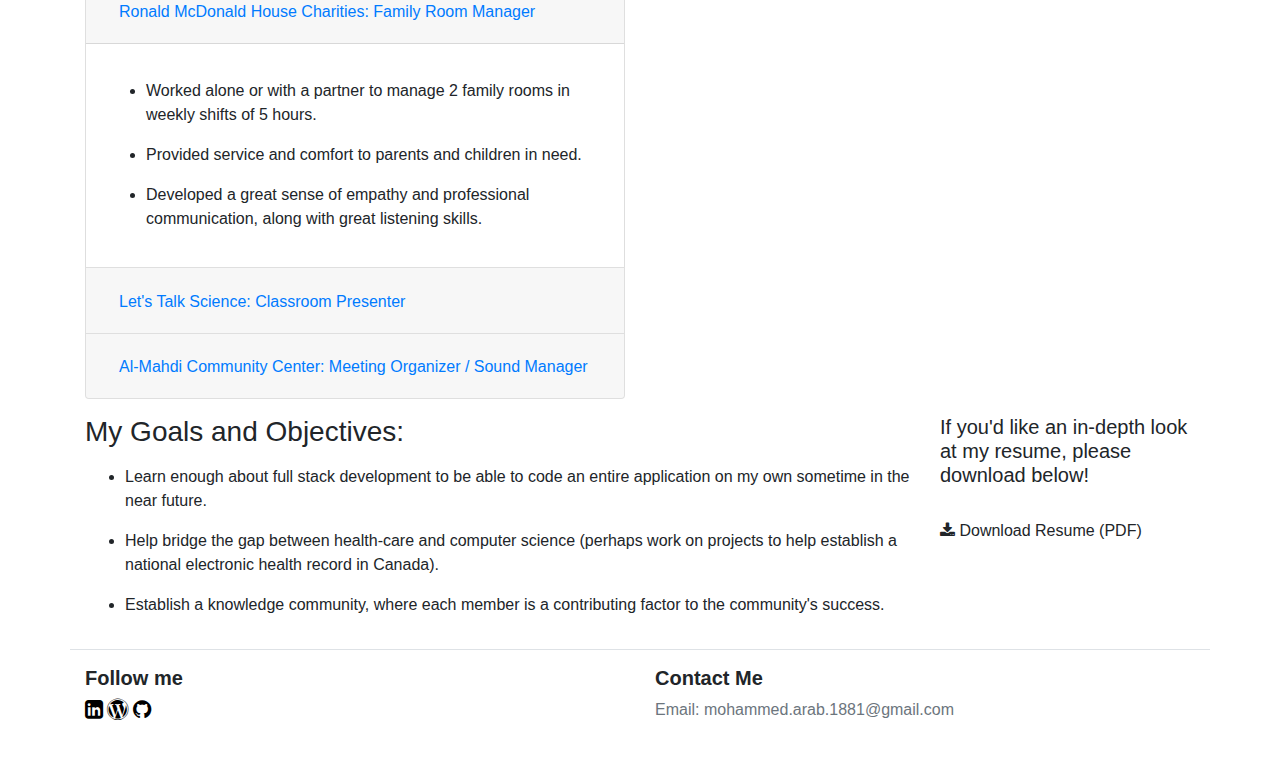
<file: Resume.html>
<!DOCTYPE html>
<html lang="en">
<head>
    <meta charset="UTF-8">
    <meta http-equiv="X-UA-Compatible" content="IE=edge">
    <meta name="viewport" content="width=device-width, initial-scale=1.0">
    <title>Resume - Mohammed Arab</title>
    <!-- EXTERNAL STYLESHEET USING BOOTSTRAP FRAMEWORK. FROM: https://getbootstrap.com/-->
    <link rel="stylesheet" href="https://stackpath.bootstrapcdn.com/bootstrap/4.3.1/css/bootstrap.min.css" integrity="sha384-ggOyR0iXCbMQv3Xipma34MD+dH/1fQ784/j6cY/iJTQUOhcWr7x9JvoRxT2MZw1T" crossorigin="anonymous">
    <link rel="stylesheet" href="./CSS/Style.css">
    <!-- EXTERNAL STYLESHEET TO USE ICONS. FROM: https://fontawesome.com/ -->
    <link rel="stylesheet" href="./font-awesome-4.7.0/css/font-awesome.min.css">
    <script src="./JavaScript/Courses.JS"></script>
    <link rel="apple-touch-icon" sizes="180x180" href="/favIcon/apple-touch-icon.png">
    <link rel="icon" type="image/png" sizes="32x32" href="/favIcon/favicon-32x32.png">
    <link rel="icon" type="image/png" sizes="16x16" href="/favIcon/favicon-16x16.png">
    <link rel="manifest" href="/favIcon/site.webmanifest">
    <link rel="mask-icon" href="/favIcon/safari-pinned-tab.svg" color="#5bbad5">
    <link rel="shortcut icon" href="/favIcon/favicon.ico">
    <meta name="msapplication-TileColor" content="#da532c">
    <meta name="msapplication-config" content="/favIcon/browserconfig.xml">
    <meta name="theme-color" content="#ffffff">
</head>


<body onload="loadFade(['tf1','tf2','tf3'])">

<!-- Following is the Header for the website, shared between all three pages, using the bootstrap framework -->
<div class="container tf1">
    <nav class="navbar navbar-light border-bottom py-3 mb-4 justify-content-between">
        <a href="./index.html" class=" text-dark text-decoration-none">
            <span class="fs-4 h4">Mohammed Arab</span>
        </a>
        <button class="navbar-toggler" type="button" data-toggle="collapse" data-target="#navbarNavDropdown" aria-controls="navbarNavDropdown" aria-expanded="false" aria-label="Toggle navigation">
            <span class="navbar-toggler-icon"></span>
        </button>
        <div class="collapse navbar-collapse " id="navbarNavDropdown" >
            <ul class="navbar-nav">
                <li class="nav-item"><a href="./index.html" class="nav-link">Home</a></li>
                <li class="nav-item"><a href="./Resume.html" class="nav-link active">Resume</a></li>
                <li class="nav-item"><a href="./Courses.html" class="nav-link">Courses</a></li>
                <li class="nav-item"><a href="./SelectedProjects.html" class="nav-link">Selected Projects</a></li>
            </ul>
        </div>
    </nav>
</div>

<!-- Following is the Bulk of the Website (Resume page and everything within it) -->

<!-- Main Title of the page-->
<div class="tf2">
    <div class="container">
        <div class="row">
            <div class="col display-4 titleSize" id="mainTitle">
                Take a Look at my Resume
            </div>
        </div> <br>

        <!-- Row containing Education, Experience and skills-->
        <div class="row">
            <!-- First column, which will hold education and experience-->
            <div class="col-lg-6 col-sm-12">
                <!-- Breaking the first column into two rows, to fit Education and Experience-->
                <div class="row ">
                    <!-- First column, first row: Education-->
                    <div class="col-12">
                        <p class="h3">
                            Education:
                        </p>
                        <div class="accordion" id="EducationAccordion">
                            <div class="card ">
                                <div class="card-header" id="EducationAccordionHeadingOne">
                                    <h2 class="mb-0">
                                        <button class="btn btn-link" type="button" data-toggle="collapse" data-target="#collapseOne" aria-expanded="true" aria-controls="collapseOne">
                                            Algonquin College: Diploma in Computer Programming (CO-OP) (May 2021 - April 2023)
                                        </button>
                                    </h2>
                                </div>
                        
                                <div id="collapseOne" class="collapse show" aria-labelledby="headingOne" data-parent="#EducationAccordion">
                                    <div class="card-body">
                                        <ul>
                                            <li>Dean's honor list for all academic semesters - 3.97 / 4.0 GPA</li>
                                            <li>Relevant coursework: Advanced JAVA Programming | Web Programming (LAMP / MERN) | Mobile Application Development | Software Design and Testing</li>
                                        </ul>
                                    </div>
                                </div>
                            </div>
                            
                            <div class="card">
                                <div class="card-header" id="headingTwo">
                                    <h2 class="mb-0">
                                        <button class="btn btn-link collapsed" type="button" data-toggle="collapse" data-target="#collapseTwo" aria-expanded="false" aria-controls="collapseTwo">
                                            University of Ottawa: Bachelor's Degree in Health Sciences (September 2017 - April 2021) 
                                        </button>
                                    </h2>
                                </div>
                                <div id="collapseTwo" class="collapse" aria-labelledby="headingTwo" data-parent="#EducationAccordion">
                                    <div class="card-body">
                                        <ul>
                                            <li >Dean's Honor List, 2017-2021</li>
                                            <li >Graduated <em>Summa Cum Laude</em> (Graduating GPA 9.31 / 10)</li>
                                        </ul>
                                    </div>
                                </div>
                            </div>
                        </div>
                    </div>
                    <!-- Creating a row for separation-->
                    <div class="row"><ul></ul></div>
                    <!-- First Column, second row: Experience-->
                    <div class="col-12">
                        <p class="h3">
                            Experience:
                        </p>
                            <div class="accordion" id="ExperienceAccordion">
                                <div class="card ">
                                    <div class="card-header" id="ExperienceAccordionHeadingZero">
                                        <h2 class="mb-0">
                                            <button class="btn btn-link" type="button" data-toggle="collapse" data-target="#ExperienceCollapseZero" aria-expanded="true" aria-controls="ExperienceCollapseZero">
                                                Government of Canada - Health Canada - IT Developer | 09/2023 - Present
                                            </button>
                                        </h2>
                                    </div>
                            
                                    <div id="ExperienceCollapseZero" class="collapse show" aria-labelledby="ExperienceAccordionHeadingZero" data-parent="#ExperienceAccordion">
                                        <div class="card-body">
                                            <ul>
                                                <li>Developed and maintained the newly released <a href="https://nvc-cnv.canada.ca/en/vaccine-catalogue" target="_blank">National Vaccine Catalog (NVC)</a> application using Go + Python + SQLite, providing the Canadian public with up-to-date vaccine information.</li>
                                                <li >Architectured the cloud solution for the deploying of the NVC application using Azure web app for containers and storage account services.</li>
                                                <li >Developed an accessible web application administrator portal using React and WET and Microsoft Azure services for deployment, allowing administrators to save much time on previously manual work.</li>
                                                <li >Attended formal FHIR training and created FHIR servers on both Azure and AWS environments to establish a POC envisioning interoperable health care data standards across Canada.</li>
                                                <li >Manage and mentor multiple IT-01 students to guide them through their needs while working on different projects in different time zones.</li>
                                            </ul>
                                        </div>
                                    </div>
                                </div>
                                <div class="card ">
                                    <div class="card-header" id="ExperienceAccordionHeadingOne">
                                        <h2 class="mb-0">
                                            <button class="btn btn-link collapsed" type="button" data-toggle="collapse" data-target="#ExperienceCollapseOne" aria-expanded="true" aria-controls="ExperienceCollapseOne">
                                                Government of Canada - Canadian Heritage - Web Application JAVA Developer | 05/2022 - 09/2023
                                            </button>
                                        </h2>
                                    </div>
                            
                                    <div id="ExperienceCollapseOne" class="collapse" aria-labelledby="ExperienceAccordionHeadingOne" data-parent="#ExperienceAccordion">
                                        <div class="card-body collapsed">
                                            <ul>
                                                <li>Developed and maintained JAVA based web applications open to the Canadian public using JSF + Spring Boot and MSSQL server for database layer.</li>
                                                <li>Implemented new functionality using multithreading to securely automate the disposal of user data as per information management requirements, saving company time by reducing manual work.</li>
                                                <li >Worked on improving accessibility by upholding WCAG2.1 AA standards using Web Experience Toolkit (WET) to enable more individuals to use our services.</li>
                                                <li >Created well tested and well documented applications through the use of JUnit testing framework and writing technical requirements/implementation reports, flow diagrams, and testing documentation.</li>
                                                <li>Helped maintain Nomenclature.info by implementing linked open data principles to provide the Nomenclature standard to Museums all over Canada.</li>
                                            </ul>
                                        </div>
                                    </div>
                                </div>


                            <div class="card ">
                                <div class="card-header" id="ExperienceAccordionHeadingThree">
                                    <h2 class="mb-0">
                                        <button class="btn btn-link collapsed" type="button" data-toggle="collapse" data-target="#ExperienceCollapseThree" aria-expanded="true" aria-controls="ExperienceCollapseThree">
                                            Thaqalayn.net Hadith Library - Full Stack Developer | 05/2023 - Present
                                        </button>
                                    </h2>
                                </div>
                        
                                <div id="ExperienceCollapseThree" class="collapse" aria-labelledby="ExperienceAccordionHeadingThree" data-parent="#ExperienceAccordion">
                                    <div class="card-body">
                                        <ul>
                                            <li>Maintain <a href="https://Thaqalayn.net" target="_blank">Thaqalayn.net</a> web application using Next.js for frontend development and Deno as backend JavaScript runtime
                                                environment with Typescript to provide services to the frontend. Services include: GraphQL + REST endpoints,
                                                Typesense search engine for optimized search results, and NGINX as reverse proxy for load balancing. PGAdmin is used
                                                as an RDBMS. Docker is used for deployment.</li>
                                            <li>Implemented query caching for GQL using Redis to improve web application performance and reduce costs associated
                                                with server resource usage.</li>
                                            <li>Set up synchronization service to automatically update Typesense indexes as application data changes in real-time,
                                                providing most up-to-date search results.</li>
                                            <li>Created backup strategy comprised of weekly automatic backups stored on AWS S3, allowing for database restoration in
                                                case of emergencies.</li>
                                            <li>Experience with Vercel for frontend deployment and AWS EC2 for backend service deployment with Docker. AWS S3 is
                                                also used for storage.</li>
                                        </ul>
                                    </div>
                                </div>
                            </div>

                            <div class="card ">
                                <div class="card-header" id="ExperienceAccordionHeadingTwo">
                                    <h2 class="mb-0">
                                        <button class="btn btn-link collapsed" type="button" data-toggle="collapse" data-target="#ExperienceCollapseTwo" aria-expanded="true" aria-controls="ExperienceCollapseTwo">
                                            Lykka Village - Capstone Project - Full Stack MERN developer | 01/2023 - 04/2023
                                        </button>
                                    </h2>
                                </div>
                        
                                <div id="ExperienceCollapseTwo" class="collapse" aria-labelledby="ExperienceAccordionHeadingTwo" data-parent="#ExperienceAccordion">
                                    <div class="card-body">
                                        <ul>
                                            <li>Helped develop a minimum viable product for Lykka Village to help them deploy their business product as soon as
                                                possible.</li>
                                            <li>Used React for implementing filter (search, date, category) functionality in the application.</li>
                                            <li>Used Node.Js and Express.Js to implement backend, equipped with login and authorization functionality.</li>
                                        </ul>
                                    </div>
                                </div>
                            </div>

                        </div>
                    </div>
                    <!--Adding row in between for space -->
                    <div class="row"> <ul></ul></div>
                    <div class="col-12">
                        <p class="h3">
                            Volunteering Experience
                        </p>

                        <div class="accordion" id="VolunteerExperienceAccordion">
                            <div class="card ">
                                <div class="card-header" id="VolunteerExperienceAccordionHeadingOne">
                                    <h2 class="mb-0">
                                        <button class="btn btn-link" type="button" data-toggle="collapse" data-target="#VolunteerExperienceCollapseOne" aria-expanded="true" aria-controls="VolunteerExperienceCollapseOne">
                                            Ronald McDonald House Charities: Family Room Manager
                                        </button>
                                    </h2>
                                </div>
                        
                                <div id="VolunteerExperienceCollapseOne" class="collapse show" aria-labelledby="VolunteerExperienceAccordionHeadingOne" data-parent="#VolunteerExperienceAccordion">
                                    <div class="card-body">
                                        <ul>
                                            <li>Worked alone or with a partner to manage 2 family rooms in weekly shifts of 5 hours.</li>
                                            <li >Provided service and comfort to parents and children in need.</li>
                                            <li >Developed a great sense of empathy and professional communication, along with great listening skills.</li>
                                        </ul>
                                    </div>
                                </div>
                            </div>


                            <div class="card ">
                                <div class="card-header" id="VolunteerExperienceAccordionHeadingTwo">
                                    <h2 class="mb-0">
                                        <button class="btn btn-link collapsed" type="button" data-toggle="collapse" data-target="#VolunteerExperienceCollapseTwo" aria-expanded="true" aria-controls="VolunteerExperienceCollapseTwo">
                                            Let's Talk Science: Classroom Presenter
                                        </button>
                                    </h2>
                                </div>
                        
                                <div id="VolunteerExperienceCollapseTwo" class="collapse" aria-labelledby="VolunteerExperienceAccordionHeadingTwo" data-parent="#VolunteerExperienceAccordion">
                                    <div class="card-body">
                                        <ul>
                                            <li>Performed presentations and fun activities with 6th grade students relating to space and space exploration to broaden the students’ understanding of science and space in particular.</li>
                                            <li >Refined communication skills to effectively convey ideas to individuals of all ages, learning how to turn complex ideas into simple concepts.</li>
                                            <li >Learned effective presentation techniques for different types of presentations and reports.</li>
                                        </ul>
                                    </div>
                                </div>
                            </div>

                            <div class="card ">
                                <div class="card-header" id="VolunteerExperienceAccordionHeadingThree">
                                    <h2 class="mb-0">
                                        <button class="btn btn-link collapsed" type="button" data-toggle="collapse" data-target="#VolunteerExperienceCollapseThree" aria-expanded="true" aria-controls="VolunteerExperienceCollapseThree">
                                            Al-Mahdi Community Center: Meeting Organizer / Sound Manager
                                        </button>
                                    </h2>
                                </div>
                        
                                <div id="VolunteerExperienceCollapseThree" class="collapse" aria-labelledby="VolunteerExperienceAccordionHeadingThree" data-parent="#VolunteerExperienceAccordion">
                                    <div class="card-body">
                                        <ul>
                                            <li>Help arrange and consistently attend weekly meetings discussing philosophy / Islamic theology / Islamic living in contemporary society.</li>
                                            <li >Help with running the sound system and streaming during community meetings.</li>
                                            <li >Help organize and set-up online book-club for community members.</li>
                                            <li >Refined critical thinking skills to understand abstract philosophical notions.</li>
                                            <li >Refined management skills to help setup the meetings.</li>
                                            <li >Developed sense of leadership and responsibility as an active member of my community.</li>
                                        </ul>
                                    </div>
                                </div>
                            </div>
                        </div>
                    </div>
                </div>
            </div>
            <!-- Second column, which will hold Skills-->
            <div class="col-lg-6 col-sm-12">
                <p class="h3">
                    Skills:
                </p>
                <div class="accordion" id="SkillsAccordion">

                    <div class="card">
                        <div class="card-header" id="SkillsAccordionHeadingFive">
                            <h2 class="mb-0">
                                <button class="btn btn-link" type="button" data-toggle="collapse" data-target="#skillsCollapseFive" aria-expanded="false" aria-controls="skillsCollapseFive">
                                    Programming related skills
                                </button>
                            </h2>
                        </div>
                        <div id="skillsCollapseFive" class="collapse show" aria-labelledby="SkillsAccordionHeadingFive" data-parent="#SkillsAccordion">
                            <div class="card-body">
                                <ul>
                                    <li>Experience with JAVA for development of web, desktop, android and console applications. This includes the use of framework like JSF and Spring for web application development and the use of debugger tools and libraries like Junit for testing. Applications are in private github repositories which could be shared at employer request.</li>
                                    <li>Experience with front-end and back-end web development using HTML, CSS, JS as well as libraries like React and frameworks like Node.js + Express with MongoDB as the database of choice. Applications can be viewed at:
                                        <ul>
                                            <li><a href="https://mohammedarab1.github.io/PersonalWebsite/index.html">Personal Website</a> --> Personal portfolio website created using HTML, CSS and JS.</li>
                                            <li><a href="https://thaqalayn-api.web.app/">Thaqalayn API UI</a> --> Simple React UI to demonstrate one of the endpoints in a REST API I created using Node.js + Express with MongoDB database. </li>
                                            <li><a href="https://mohammedarab1.github.io/deep-sleep-calculator-react/">React Deep Sleep Calculator</a> --> Simple React application calculating whether a user gets enough deep sleep.</li>
                                            <li><a href="https://github.com/MohammedArab1/React-Native-Pesticide-Project">React Native Pesticide Calculator</a> --> Simple calculation mobile app made using react native.</li>
                                        </ul>
                                    </li>
                                    <li>Experience with C# in conjunction with ASP.NET for the development of a web application implementing CRUD operations with a MySQL database.</li>
                                    <li>Experience collaborating with team members using different revision control systems such as Git and SVN.</li>
                                    <li>Created and manipulated well-designed database objects using SQL commands and PL/SQL functionality.</li>
                                    <li>Acquired strong technical communication skills used to prepare detailed reports and give effective presentations through academic experience at the University of Ottawa and Algonquin College, along with volunteering experience.</li>
                                </ul>
                            </div>
                        </div>
                    </div>

                    <div class="card ">
                        <div class="card-header" id="SkillsAccordionHeadingOne">
                            <h2 class="mb-0">
                                <button class="btn btn-link collapsed" type="button" data-toggle="collapse" data-target="#skillsCollapseOne" aria-expanded="true" aria-controls="skillsCollapseOne">
                                    Programming languages
                                </button>
                            </h2>
                        </div>
                
                        <div id="skillsCollapseOne" class="collapse" aria-labelledby="SkillsAccordionHeadingOne" data-parent="#SkillsAccordion">
                            <div class="card-body">
                                <ul>
                                    <li>Java</li>
                                    <li>Python</li>
                                    <li>JavaScript / JSX</li>
                                    <li>C#</li>
                                    <li>SQL / PLSQL</li>
                                    <li>HTML</li>
                                    <li>CSS</li>
                                    <li>PHP</li>
                                    <li>Bash/Shell</li>
                                    <li>Cobol</li>
                                </ul>
                            </div>
                        </div>
                    </div>
                    
                    <div class="card">
                        <div class="card-header" id="SkillsAccordionHeadingTwo">
                            <h2 class="mb-0">
                                <button class="btn btn-link collapsed" type="button" data-toggle="collapse" data-target="#skillsCollapseTwo" aria-expanded="false" aria-controls="skillsCollapseTwo">
                                    Frameworks / Libraries
                                </button>
                            </h2>
                        </div>
                        <div id="skillsCollapseTwo" class="collapse" aria-labelledby="SkillsAccordionHeadingTwo" data-parent="#SkillsAccordion">
                            <div class="card-body">
                                <ul>
                                    <li>React</li>
                                    <li>React Native</li>
                                    <li>Node.js</li>
                                    <li>Express</li>
                                    <li>ASP.NET</li>
                                    <li>Bootstrap</li>                          
                                    <li>Spring</li>
                                    <li>JSF</li>
                                    <li>JUnit testing framework</li>
                                </ul>
                            </div>
                        </div>
                    </div>
                    <div class="card">
                        <div class="card-header" id="SkillsAccordionHeadingThree">
                            <h2 class="mb-0">
                                <button class="btn btn-link collapsed" type="button" data-toggle="collapse" data-target="#skillsCollapseThree" aria-expanded="false" aria-controls="skillsCollapseThree">
                                    Database Management Systems
                                </button>
                            </h2>
                        </div>
                        <div id="skillsCollapseThree" class="collapse" aria-labelledby="SkillsAccordionHeadingThree" data-parent="#SkillsAccordion">
                            <div class="card-body">
                                <ul>
                                    <li>PostgreSQL</li>
                                    <li>MS Access</li>
                                    <li>Microsoft SQL server</li>
                                    <li>MySQL</li>
                                    <li>Oracle</li>
                                    <li>MongoDB</li>
                                </ul>
                            </div>
                        </div>
                    </div>

                    <div class="card">
                        <div class="card-header" id="SkillsAccordionHeadingFour">
                            <h2 class="mb-0">
                                <button class="btn btn-link collapsed" type="button" data-toggle="collapse" data-target="#skillsCollapseFour" aria-expanded="false" aria-controls="skillsCollapseFour">
                                    Software Tools
                                </button>
                            </h2>
                        </div>
                        <div id="skillsCollapseFour" class="collapse" aria-labelledby="SkillsAccordionHeadingFour" data-parent="#SkillsAccordion">
                            <div class="card-body">
                                <ul>
                                    <li>Apache Tomcat</li>
                                    <li>Maven</li>
                                    <li>Jenkins</li>
                                    <li>Git / Github / Gitlab</li>
                                    <li>SVN</li>
                                    <li>Microsoft Azure</li>
                                    <li>Sharepoint</li>
                                    <li>Wireshark</li>
                                    <li>Cisco packet tracer</li>
                                    <li>Android Studio</li>
                                    <li>VMWare Workstation</li>
                                </ul>
                            </div>
                        </div>
                    </div>

                    <div class="card">
                        <div class="card-header" id="SkillsAccordionHeadingSix">
                            <h2 class="mb-0">
                                <button class="btn btn-link collapsed" type="button" data-toggle="collapse" data-target="#skillsCollapseSix" aria-expanded="false" aria-controls="skillsCollapseSix">
                                    Additional Qualifications
                                </button>
                            </h2>
                        </div>
                        <div id="skillsCollapseSix" class="collapse" aria-labelledby="SkillsAccordionHeadingSix" data-parent="#SkillsAccordion">
                            <div class="card-body">
                                <ul>
                                    <li>Proficient in English, French and Arabic.</li>
                                    <li>Finely honed communication and presentation skills with both supervisors and team members resulting from multiple years of academic, work and volunteer experience.</li>
                                    <li>Ability to be a leader whilst learning from team members and listening to their ideas, as demonstrated by leadership roles through work experience and while volunteering, as well as leadership certificate.</li>
                                    <li>Refined attention to detail and problem-solving skills resulting from conducting personal and professional projects requiring innovative thinking and creativity for solving.</li>
                                    <li>Can work excellently in a team environment, with experience in conflict resolution.</li>
                                </ul>
                            </div>
                        </div>
                    </div>
                </div>
            </div>
        </div>
        
        <!-- Adding row for extra space-->
        <div class="row"><ul></ul></div>


        <!-- Final row, broken down into two columns, containing goal and objectives + Download button for resume-->
        <div class="row">
            <div class="col-md-9">
                <p class="h3">
                    My Goals and Objectives:
                </p>
                <ul>
                    <li>Learn enough about full stack development to be able to code an entire application on my own sometime in the near future.</li>
                    <li >Help bridge the gap between health-care and computer science (perhaps work on projects to help establish a national electronic health record in Canada).</li>
                    <li >Establish a knowledge community, where each member is a contributing factor to the community's success.</li>
                </ul>
            </div>
            <div class="col-md-3">
                <p class="h5">
                    If you'd like an in-depth look at my resume, please download below!
                </p><br>

                <div class="row">

                    <div class="col">
                        <a href="./Images+files/Resume.pdf" target="_blank" class="iconUnderline"> <i class="fa fa-download"></i> Download Resume (PDF)</a>
                    </div>
                </div>
            </div>
        </div>
    </div>
</div>


<!-- Following is the Footer for the website, shared between all three pages, using the bootstrap framework -->
<div class="container tf3">
    <footer class="row py-3 my-3 border-top justify-content-between">
        <div class="col">
            <!-- Follow me column-->
            <h5>
                <b>Follow me</b>
            </h5>
            <a href="https://www.linkedin.com/in/mohammed-arab-15986b203/" target="_blank" class="iconUnderline"> 
                <i class="fa fa-linkedin-square iconStyle fas fa-camera fa-lg" aria-hidden="true"></i>
            </a>
            <a href="https://guidedknowledge.wordpress.com/" target="_blank" class="iconUnderline">
                <i class="fa fa-wordpress iconStyle fas fa-camera fa-lg" aria-hidden="true"></i>
            </a>
            <a href="https://github.com/MohammedArab1" target="_blank" class="iconUnderline">
                <i class="fa fa-github iconStyle fas fa-camera fa-lg" aria-hidden="true"></i>
            </a>
        </div>

        <!-- Contact Me column-->
        <div class="col">
            <h5><b>Contact Me</b></h5>
            <p class="text-muted"> Email: mohammed.arab.1881@gmail.com </p>
        </div>
    </footer>
</div>



<script src="https://code.jquery.com/jquery-3.3.1.slim.min.js" integrity="sha384-q8i/X+965DzO0rT7abK41JStQIAqVgRVzpbzo5smXKp4YfRvH+8abtTE1Pi6jizo" crossorigin="anonymous"></script>
<script src="https://cdn.jsdelivr.net/npm/popper.js@1.14.7/dist/umd/popper.min.js" integrity="sha384-UO2eT0CpHqdSJQ6hJty5KVphtPhzWj9WO1clHTMGa3JDZwrnQq4sF86dIHNDz0W1" crossorigin="anonymous"></script>
<script src="https://cdn.jsdelivr.net/npm/bootstrap@4.3.1/dist/js/bootstrap.min.js" integrity="sha384-JjSmVgyd0p3pXB1rRibZUAYoIIy6OrQ6VrjIEaFf/nJGzIxFDsf4x0xIM+B07jRM" crossorigin="anonymous"></script>
</body>
</html>
</file>
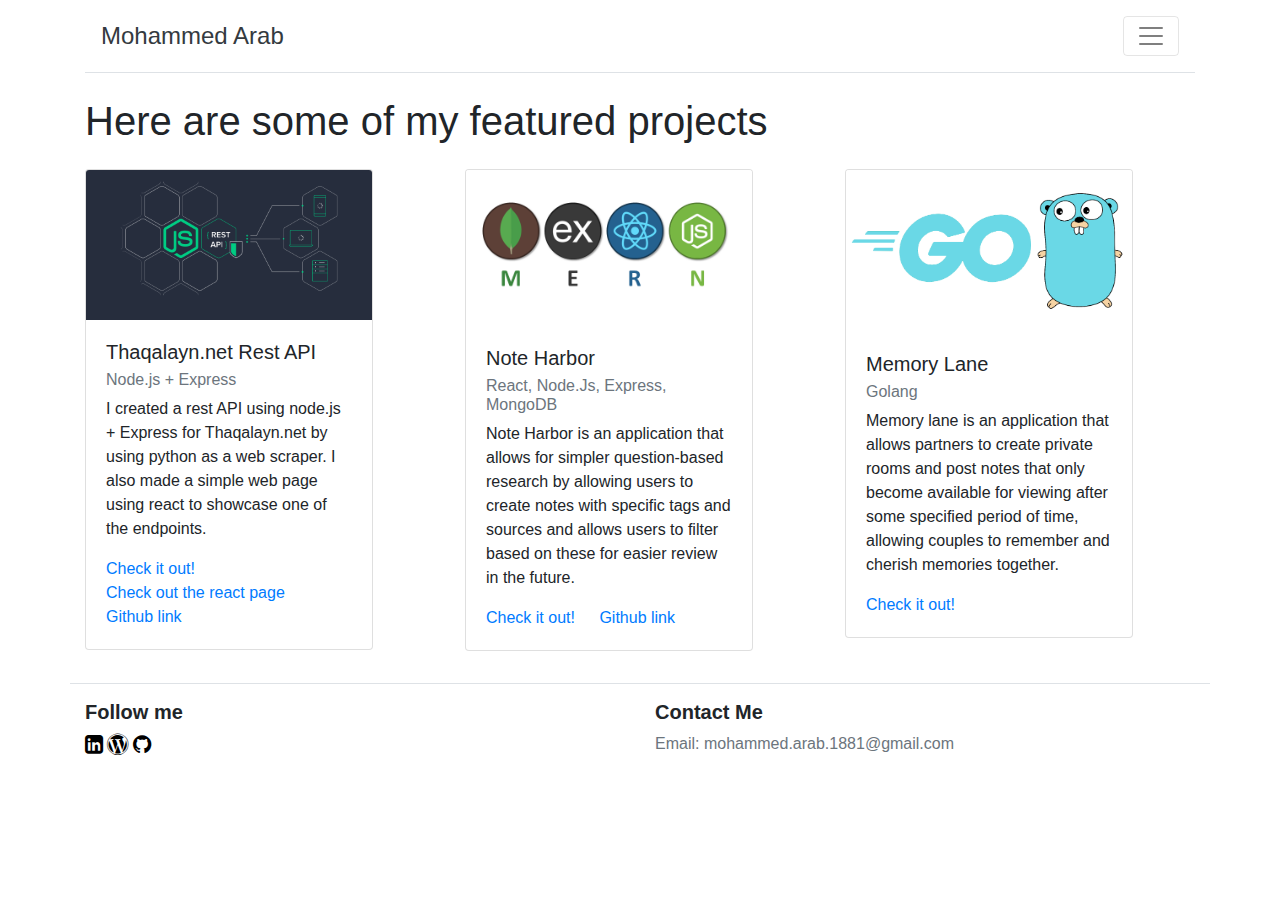
<file: SelectedProjects.html>
<!DOCTYPE html>
<html lang="en">
<head>
    <meta charset="UTF-8">
    <meta http-equiv="X-UA-Compatible" content="IE=edge">
    <meta name="viewport" content="width=device-width, initial-scale=1.0">
    <title>Selected Projects - Mohammed Arab</title>
    <!-- EXTERNAL STYLESHEET USING BOOTSTRAP FRAMEWORK. FROM: https://getbootstrap.com/-->
    <link rel="stylesheet" href="https://stackpath.bootstrapcdn.com/bootstrap/4.3.1/css/bootstrap.min.css" integrity="sha384-ggOyR0iXCbMQv3Xipma34MD+dH/1fQ784/j6cY/iJTQUOhcWr7x9JvoRxT2MZw1T" crossorigin="anonymous">
    <link rel="stylesheet" href="./CSS/Style.css">
    <!-- EXTERNAL STYLESHEET TO USE ICONS. FROM: https://fontawesome.com/-->
    <link rel="stylesheet" href="./font-awesome-4.7.0/css/font-awesome.min.css">
    <script src="./JavaScript/Courses.JS"></script>
    <link rel="apple-touch-icon" sizes="180x180" href="/favIcon/apple-touch-icon.png">
    <link rel="icon" type="image/png" sizes="32x32" href="/favIcon/favicon-32x32.png">
    <link rel="icon" type="image/png" sizes="16x16" href="/favIcon/favicon-16x16.png">
    <link rel="manifest" href="/favIcon/site.webmanifest">
    <link rel="mask-icon" href="/favIcon/safari-pinned-tab.svg" color="#5bbad5">
    <link rel="shortcut icon" href="/favIcon/favicon.ico">
    <meta name="msapplication-TileColor" content="#da532c">
    <meta name="msapplication-config" content="/favIcon/browserconfig.xml">
    <meta name="theme-color" content="#ffffff">
</head>
<body onload="loadFade(['tf1', 'tf2', 'tf3'])">
    <!-- page header -->
    <div class="container tf1">
        <nav class="navbar navbar-light border-bottom py-3 mb-4 justify-content-between">
            <a href="./index.html" class=" text-dark text-decoration-none">
                <span class="fs-4 h4">Mohammed Arab</span>
            </a>
            <button class="navbar-toggler" type="button" data-toggle="collapse" data-target="#navbarNavDropdown" aria-controls="navbarNavDropdown" aria-expanded="false" aria-label="Toggle navigation">
                <span class="navbar-toggler-icon"></span>
            </button>
            <div class="collapse navbar-collapse " id="navbarNavDropdown" >
                <ul class="navbar-nav">
                    <li class="nav-item"><a href="./index.html" class="nav-link ">Home</a></li>
                    <li class="nav-item"><a href="./Resume.html" class="nav-link">Resume</a></li>
                    <li class="nav-item"><a href="./Courses.html" class="nav-link">Courses</a></li>
                    <li class="nav-item"><a href="./SelectedProjects.html" class="nav-link active">Selected Projects</a></li>
                </ul>
            </div>
        </nav>
    </div>

    <!-- Main content -->
    <div class="container">
        <div class="row tf1">
            <div class="col display-4 titleSize" id="mainTitle">
                Here are some of my featured projects
            </div>
        </div> <br>

        <div class="row">
            <div class="col pb-3 tf1">
                <div class="card" style="width: 18rem;">
                    <img class="card-img-top" src="./Images+files/nodejsExpressAPI.png" alt="Card image cap">
                    <div class="card-body">
                        <h5 class="card-title">Thaqalayn.net Rest API</h5>
                        <h6 class="card-subtitle mb-2 text-muted">Node.js + Express</h6>
                        <p class="card-text">
                            I created a rest API using node.js + Express for Thaqalayn.net by using python as a web scraper. I also made a simple web page using react to showcase one of the endpoints.
                        </p>
                        <a href="https://www.thaqalayn-api.net/" target=”_blank” class="card-link">Check it out!</a>
                        <br/>
                        <a href="https://thaqalayn-api.web.app/" target=”_blank” class="card-link">Check out the react page</a>
                        <br/>
                        <a href="https://github.com/MohammedArab1/ThaqalaynAPI" target=”_blank” class="card-link">Github link</a>
                    </div>
                </div>
            </div>
            <div class="col pb-3 tf2">
                <div class="card" style="width: 18rem;">
                    <img class="card-img-top" src="./Images+files/MERN.png" alt="Card image cap">
                    <div class="card-body">
                        <h5 class="card-title">Note Harbor</h5>
                        <h6 class="card-subtitle mb-2 text-muted">React, Node.Js, Express, MongoDB</h6>
                        <p class="card-text">
                            Note Harbor is an application that allows for simpler question-based research by allowing users to create notes with
                            specific tags and sources and allows users to filter based on these for easier review in the future.
                        </p>
                        <a href="https://noteharbor.netlify.app/" target=”_blank” class="card-link">Check it out!</a>
                        <a href="https://github.com/MohammedArab1/Note-Harbor" target=”_blank” class="card-link">Github link</a>
                    </div>
                </div>
            </div>
            <div class="col tf3">
                <div class="card" style="width: 18rem;">
                    <img class="card-img-top" src="./Images+files/golang.png" alt="Card image cap">
                    <div class="card-body">
                        <h5 class="card-title">Memory Lane</h5>
                        <h6 class="card-subtitle mb-2 text-muted">Golang</h6>
                        <p class="card-text">
                            Memory lane is an application that allows partners to create private rooms and post notes that only become available
                            for viewing after some specified period of time, allowing couples to remember and cherish memories together.
                        </p>
                        <a href="https://memory-lane-app.com/" target=”_blank” class="card-link">Check it out!</a>
                    </div>
                </div>
            </div>
        </div>
    </div>

    <!-- footer -->
    <div class="container tf3">
        <footer class="row py-3 my-3 border-top">
            <div class="col">
                <!-- Follow me column-->
                <h5>
                    <b>Follow me</b>
                </h5>
                <a href="https://www.linkedin.com/in/mohammed-arab-15986b203/" target="_blank" class="iconUnderline"> 
                    <i class="fa fa-linkedin-square iconStyle fas fa-camera fa-lg" aria-hidden="true"></i>
                </a>
                <a href="https://guidedknowledge.wordpress.com/" target="_blank" class="iconUnderline">
                    <i class="fa fa-wordpress iconStyle fas fa-camera fa-lg" aria-hidden="true"></i>
                </a>
                <a href="https://github.com/MohammedArab1" target="_blank" class="iconUnderline">
                    <i class="fa fa-github iconStyle fas fa-camera fa-lg" aria-hidden="true"></i>
                </a>
            </div>
    
            <!-- Contact Me column-->
            <div class="col">
                <h5><b>Contact Me</b></h5>
                <p class="text-muted"> Email: mohammed.arab.1881@gmail.com </p>
            </div>
                    
        </footer>
    </div>


<script src="https://code.jquery.com/jquery-3.3.1.slim.min.js" integrity="sha384-q8i/X+965DzO0rT7abK41JStQIAqVgRVzpbzo5smXKp4YfRvH+8abtTE1Pi6jizo" crossorigin="anonymous"></script>
<script src="https://cdn.jsdelivr.net/npm/popper.js@1.14.7/dist/umd/popper.min.js" integrity="sha384-UO2eT0CpHqdSJQ6hJty5KVphtPhzWj9WO1clHTMGa3JDZwrnQq4sF86dIHNDz0W1" crossorigin="anonymous"></script>
<script src="https://cdn.jsdelivr.net/npm/bootstrap@4.3.1/dist/js/bootstrap.min.js" integrity="sha384-JjSmVgyd0p3pXB1rRibZUAYoIIy6OrQ6VrjIEaFf/nJGzIxFDsf4x0xIM+B07jRM" crossorigin="anonymous"></script>
</body>
</html>
</file>
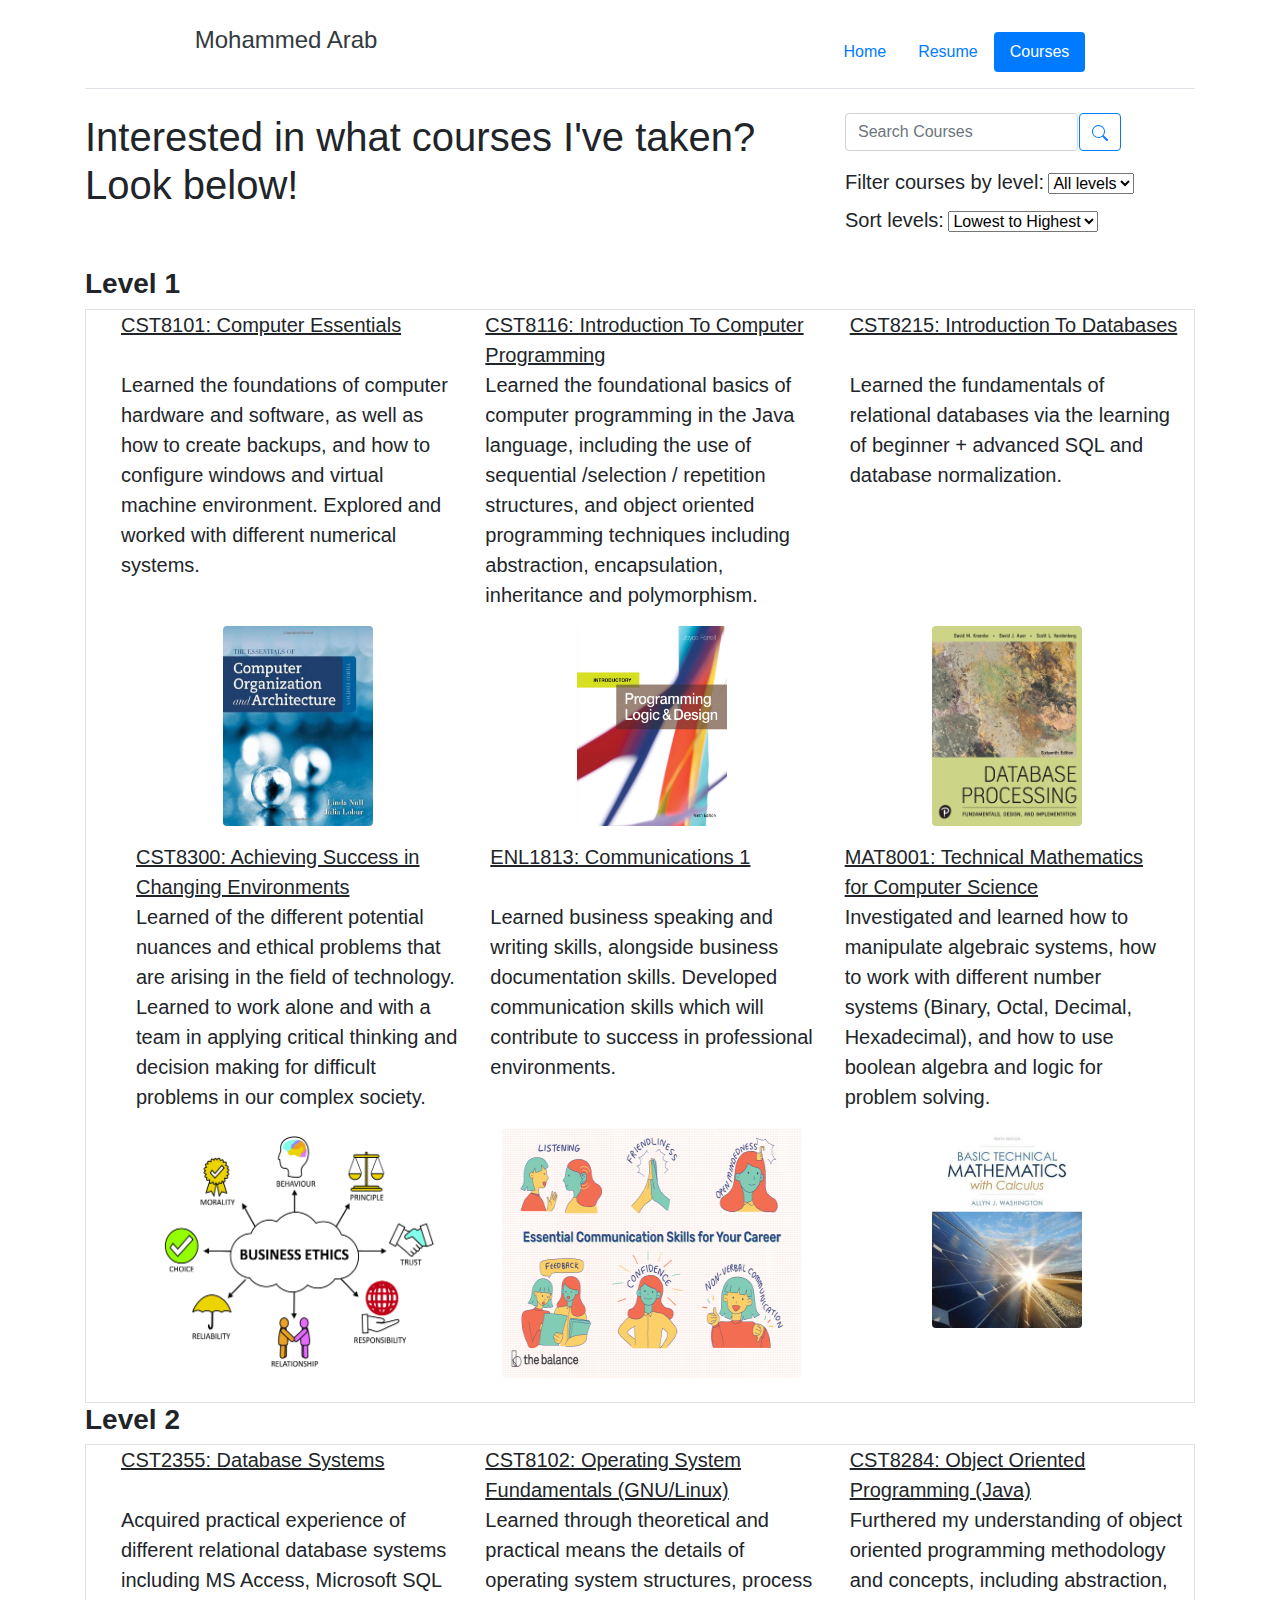
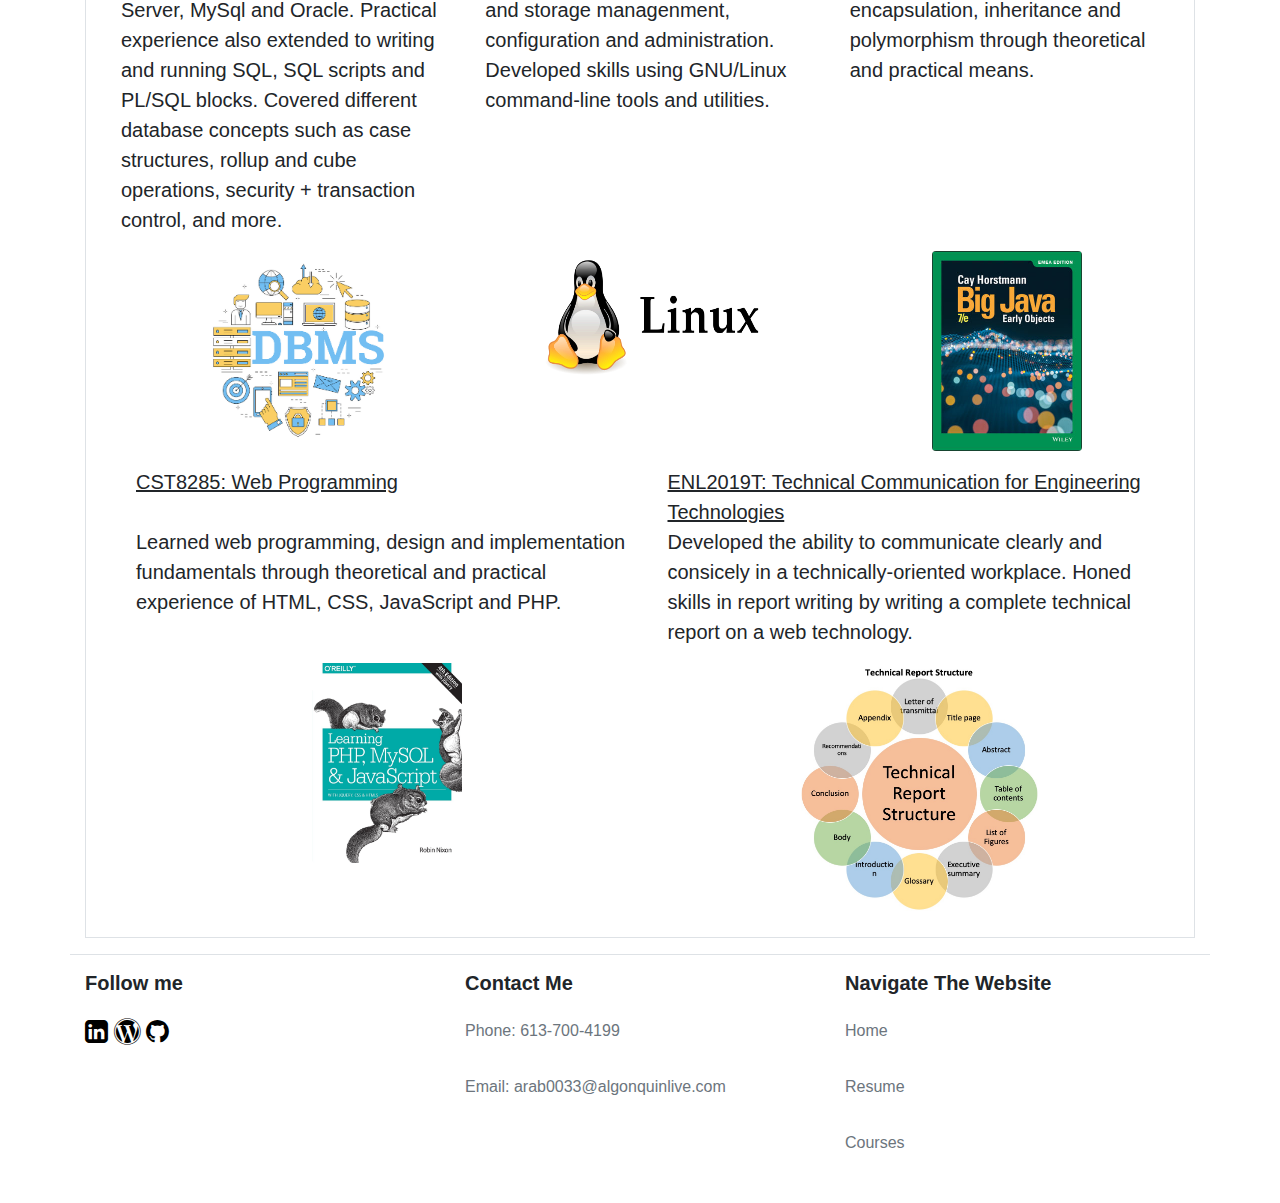
<file: HTML/Courses.html>
<!DOCTYPE html>
<html lang="en">
<head>
    <meta charset="UTF-8">
    <meta http-equiv="X-UA-Compatible" content="IE=edge">
    <meta name="viewport" content="width=device-width, initial-scale=1.0">
    <title>Courses - Mohammed Arab</title>
    <link rel="stylesheet" href="../CSS/Style.css">
    <!-- EXTERNAL STYLESHEET USING BOOTSTRAP FRAMEWORK. FROM: https://getbootstrap.com/-->
    <link rel="stylesheet" href="https://stackpath.bootstrapcdn.com/bootstrap/4.3.1/css/bootstrap.min.css" integrity="sha384-ggOyR0iXCbMQv3Xipma34MD+dH/1fQ784/j6cY/iJTQUOhcWr7x9JvoRxT2MZw1T" crossorigin="anonymous">
    <!-- EXTERNAL STYLESHEET TO USE ICONS. FROM: https://fontawesome.com/-->
    <link rel="stylesheet" href="../font-awesome-4.7.0/css/font-awesome.min.css">
    <script src="../JavaScript/Courses.JS"></script>
</head>


<body onload="showCourseNew(), display()">
    
<!-- Following is the Header for the website, shared between all three pages, using the bootstrap framework -->
<div class="container">
    <header class="d-flex flex-wrap justify-content-center py-3 mb-4 border-bottom">
        <a href="./Index.html" class="d-flex align-items-center mb-3 mb-md-0 me-md-auto text-dark text-decoration-none rightMargin">
            <span class="fs-4 h4">Mohammed Arab</span>
        </a>

        <ul class="nav nav-pills">
            <li class="nav-item"><a href="./Index.html" class="nav-link">Home</a></li>
            <li class="nav-item"><a href="./Resume.html" class="nav-link">Resume</a></li>
            <li class="nav-item"><a href="./Courses.html" class="nav-link active">Courses</a></li>
        </ul>
    </header>
</div>
    

<!-- Following is the Bulk of the Website (Courses page and everything within it) -->
<div class="container">

    <!-- First row, broken down into two columns, containing main title and search + filter + sort-->
    <div class="row">
        <div class="col-md-8 h1" id="mainTitle">
            Interested in what courses I've taken? Look below!
        </div>
        <div class="col-md-4">
            <!-- First row within the second column used for search-->
            <div class="row">
                <div class="col-md-12">
                    <div class="input-group">
                        <form id="form" onsubmit="removeTag(), searchCourse(document.getElementById('Search').value), event.preventDefault()">
                        <input type="search" class="form-control rounded" placeholder="Search Courses" aria-label="Search" name="Search" id="Search"/>
                        <button id="button" type="button" class="btn btn-outline-primary" onclick= "removeTag(), searchCourse(document.getElementById('Search').value)">
                            <svg xmlns="http://www.w3.org/2000/svg" width="16" height="16" fill="currentColor" class="bi bi-search" viewBox="0 0 16 16">
                                <path d="M11.742 10.344a6.5 6.5 0 1 0-1.397 1.398h-.001c.03.04.062.078.098.115l3.85 3.85a1 1 0 0 0 1.415-1.414l-3.85-3.85a1.007 1.007 0 0 0-.115-.1zM12 6.5a5.5 5.5 0 1 1-11 0 5.5 5.5 0 0 1 11 0z"/>
                            </svg>
                        </button>
                        </form>
                    </div>
                </div>
            <!-- Row placed in second column as separator-->
            <div class="row"><ul></ul></div>

                <!-- Filter option-->
                <div class="col-md-12">
                    <label class="lead"> Filter courses by level:</label>
                    <select id="levelSelect" class="form-select form-select-sm" aria-label="Default select example">
                        <option value="allLevels" selected onclick="add(lvl1), add(lvl2), display()">All levels</option>
                        <option value="level1" onclick="add(lvl1), remove(lvl2), display()">Level 1</option>
                        <option value="level2" onclick="add(lvl2), remove(lvl1), display()">Level 2</option>
                    </select>
                </div>
                <!-- Sort option-->
                <div class="col-md-12">
                    <label class="lead"> Sort levels:</label>
                    <select class="form-select form-select-sm" aria-label="Default select example">
                        <option selected onclick="reOrder(lvl1)">Lowest to Highest</option>
                        <option value="1" onclick="reOrder(lvl2)">Highest to Lowest</option>
                    </select>
                </div>
            </div>
        </div>
    </div> <br>

    <!-- Second row used to hold a main title-->
    <div>
    <div id="lvl1">
        <div class="row">
            <div class="col-md-12">
                <p class="h3">
                    <b> Level 1</b>
                </p>
            </div>
        </div>

    <!-- Third row will hold level 1 courses-->
    <div class="border boxBorder">
        <div class="row">
            <!-- Following are course titles and descriptions-->
            <div class="row">
                <div class="col-md-4">
                    <p class="lead" id="1"></p>
                </div>
                <div class="col-md-4">
                    <p class="lead" id="2"></p>
                </div>
                <div class="col-md-4">
                    <p class="lead" id="3"> </p>
                </div>
            </div>
        </div>
        <!-- Following row will contain images for each class-->
        <div class="row text-center">
            <div class="col-lg-4">
                <img src="../Images+files/CST8101.jpg" alt="Textbook Cover" height="200" width="150" class="rounded">
            </div>
            <div class="col-lg-4">
                <img src="../Images+files/CST8116.jpg" alt="Textbook Cover" height="200" width="150" class="rounded">
            </div>
            <div class="col-lg-4">
                <img src="../Images+files/CST8215.jpg" alt="Textbook Cover" height="200" width="150" class="rounded">
            </div>
        </div>
        <!-- Row placed as separator-->
        <div class="row"><ul></ul></div>

        <!-- Following are course titles and descriptions-->
        <div class="row">
            <div class="col-md-4">
                <p class="lead" id="4"></p>
            </div>
            <div class="col-md-4">
                <p class="lead" id="5"></p>
            </div>
            <div class="col-md-4">
                <p class="lead" id="6"></p>
            </div>
        </div>
        <!-- Following row will contain images for each class-->
        <div class="row text-center">
            <div class="col-lg-4">
                <img src="../Images+files/CST8300.jpg" alt="Business Ethics" height="250" width="300" class="rounded">
            </div>
            <div class="col-lg-4">
                <img src="../Images+files/ENL1813.png" alt="Communication" height="250" width="300" class="rounded">
            </div>
            <div class="col-lg-4">
                <img src="../Images+files/MAT8001.jpg" alt="Textbook Cover" height="200" width="150" class="rounded">
            </div>
        </div><br>
    </div>
        </div>
        <div id="lvl2">
        <!-- Following row will contain level 2 courses-->
        <div class="row" id="lvl2">
            <div class="col-md-12">
                <p class="h3">
                    <b> Level 2</b>
                </p>
            </div>
        </div>

            <div class="border boxBorder">
                <div class="row">
                    <!-- Following are course titles and descriptions-->
                    <div class="row">
                        <div class="col-md-4">
                            <p class="lead" id="7"></p>
                        </div>
                        <div class="col-md-4">
                            <p class="lead" id="8"></p>
                        </div>
                        <div class="col-md-4">
                            <p class="lead" id="9"></p>
                        </div>
                    </div>
                </div>
                <!-- Following row will contain images for each class-->
                <div class="row text-center">
                    <div class="col-lg-4">
                        <img src="../Images+files/CST2355.png" alt="DBMS" height="200" width="200" class="rounded">
                    </div>
                    <div class="col-lg-4">
                        <img src="../Images+files/CST8102.png" alt="linux Logo" height="130" width="225" class="rounded">
                    </div>
                    <div class="col-lg-4">
                        <img src="../Images+files/CST8284.jpg" alt="Textbook Cover" height="200" width="150" class="rounded">
                    </div>
                </div>
                <!-- Row placed as separator-->
                <div class="row"><ul></ul></div>
                <!-- Following are course titles and descriptions-->
                <div class="row">
                    <div class="col-md-6">
                        <p class="lead" id="10"></p>
                    </div>
                    <div class="col-md-6">
                        <p class="lead" id="11"></p>
                    </div>
                </div>
                <!-- Following row will contain images for each class-->
                <div class="row text-center">
                    <div class="col-lg-6">
                        <img src="../Images+files/CST8285.jpg" alt="Textbook Cover" height="200" width="150" class="rounded">
                    </div>
                    <div class="col-lg-6">
                        <img src="../Images+files/ENL2019T.jpg" alt="Communication" height="250" width="250" class="rounded">
                    </div>
                </div><br>
            </div>
        </div>
    </div>
</div>





<!-- Following is the Footer for the website, shared between all three pages, using the bootstrap framework -->
<div class="container">
    <footer class="row row-cols-3 py-3 my-3 border-top">
        <div class="col">
            <!-- Follow me column-->
            <h5>
                <b>Follow me</b> <br><br>
                <a href="https://www.linkedin.com/in/mohammed-arab-15986b203/" target="_blank"> 
                    <i class="fa fa-linkedin-square iconStyle fas fa-camera fa-lg" aria-hidden="true"></i>
                </a>
                <a href="https://guidedknowledge.wordpress.com/" target="_blank">
                    <i class="fa fa-wordpress iconStyle fas fa-camera fa-lg" aria-hidden="true"></i>
                </a>
                <a href="https://github.com/MohammedArab1" target="_blank">
                    <i class="fa fa-github iconStyle fas fa-camera fa-lg" aria-hidden="true"></i>
                </a>
            </h5>
        </div>

        <!-- Contact Me column-->
        <div class="col">
            <h5><b>Contact Me</b></h5>
            <ul class="nav flex-column">
                <li class="nav-item mb-3 text-muted"> Phone: 613-700-4199</li>
                <li class="nav-item mb-3 text-muted"> Email: arab0033@algonquinlive.com</li>
            </ul>
        </div>
    
        <!-- Navigate the website column-->
        <div class="col">
            <h5> <b> Navigate The Website </b> </h5>
            <ul class="nav flex-column">
                <li class="nav-item mb-3"><a href="./Index.html" class="nav-link p-0 text-muted">Home</a></li>
                <li class="nav-item mb-3"><a href="./Resume.html" class="nav-link p-0 text-muted">Resume</a></li>
                <li class="nav-item mb-3"><a href="./Courses.html" class="nav-link p-0 text-muted">Courses</a></li>
            </ul>
        </div>
    </footer>
</div>


</body>
</html>
</file>
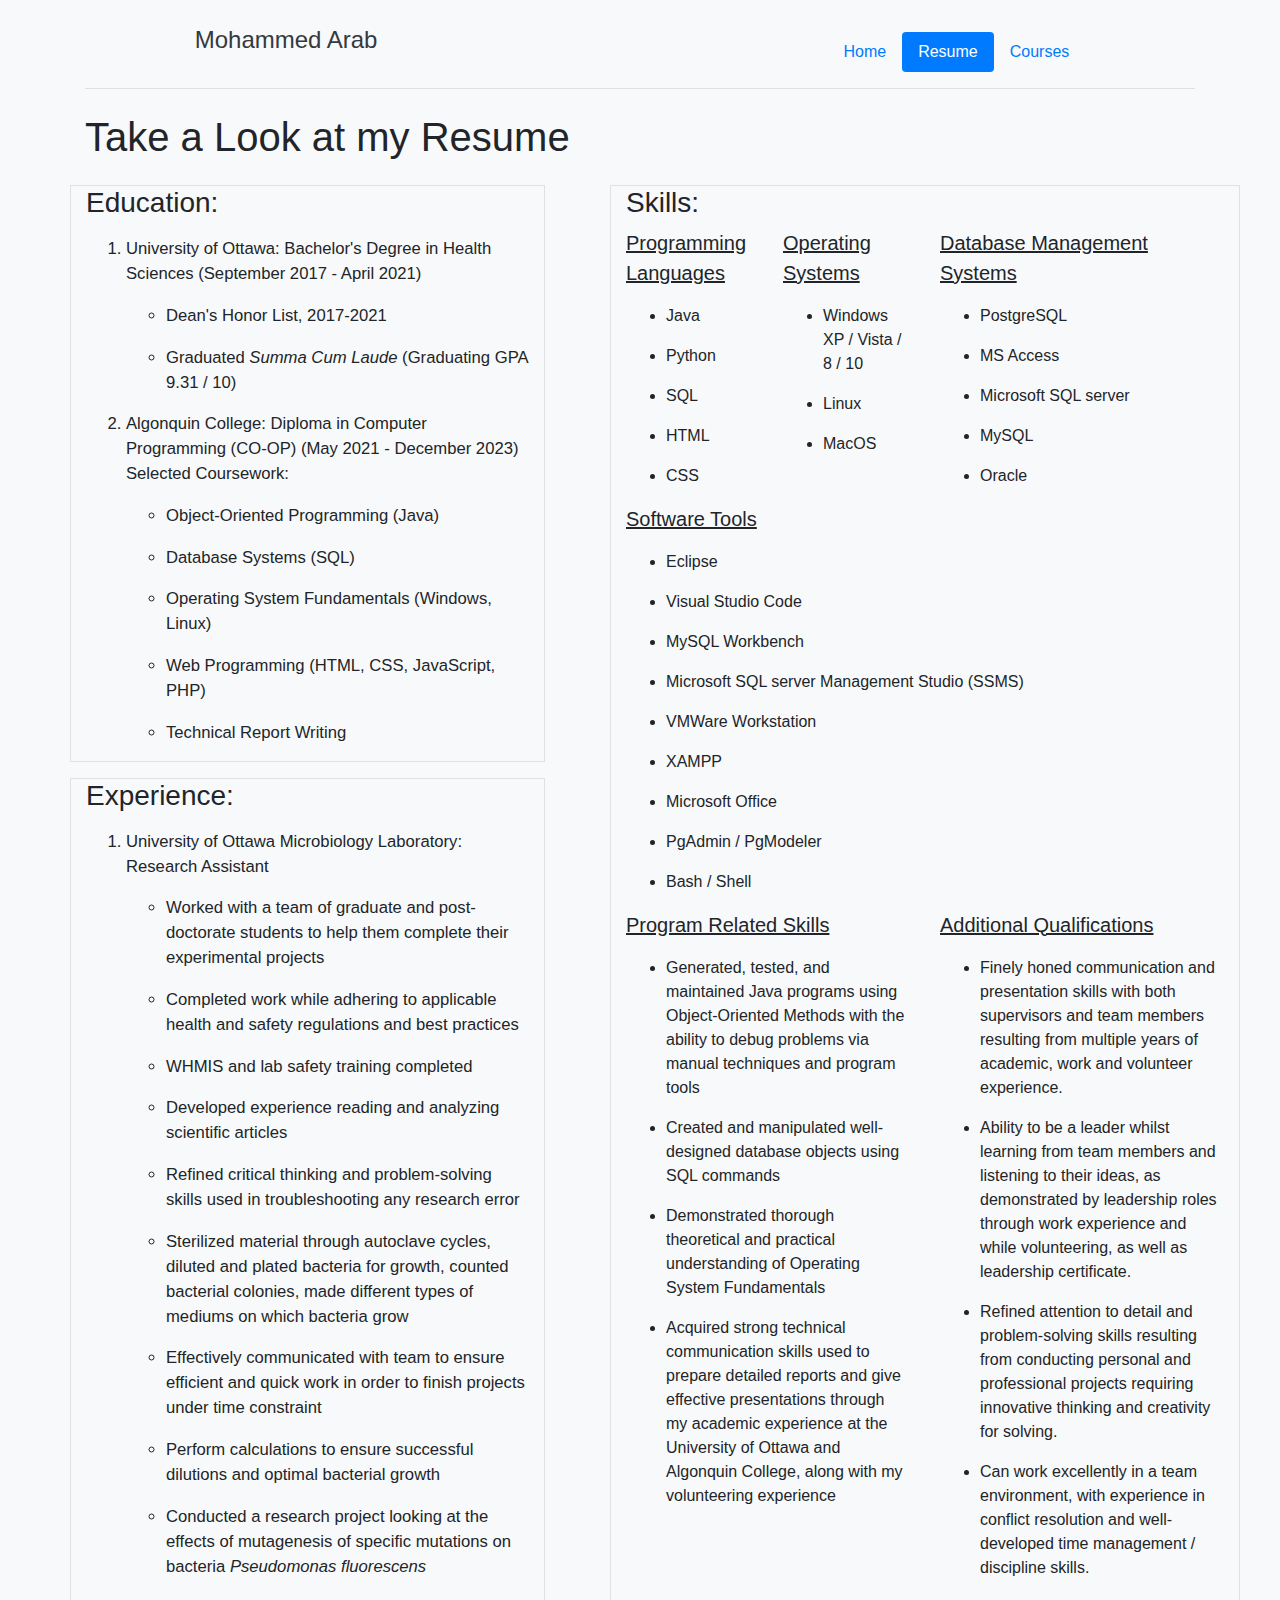
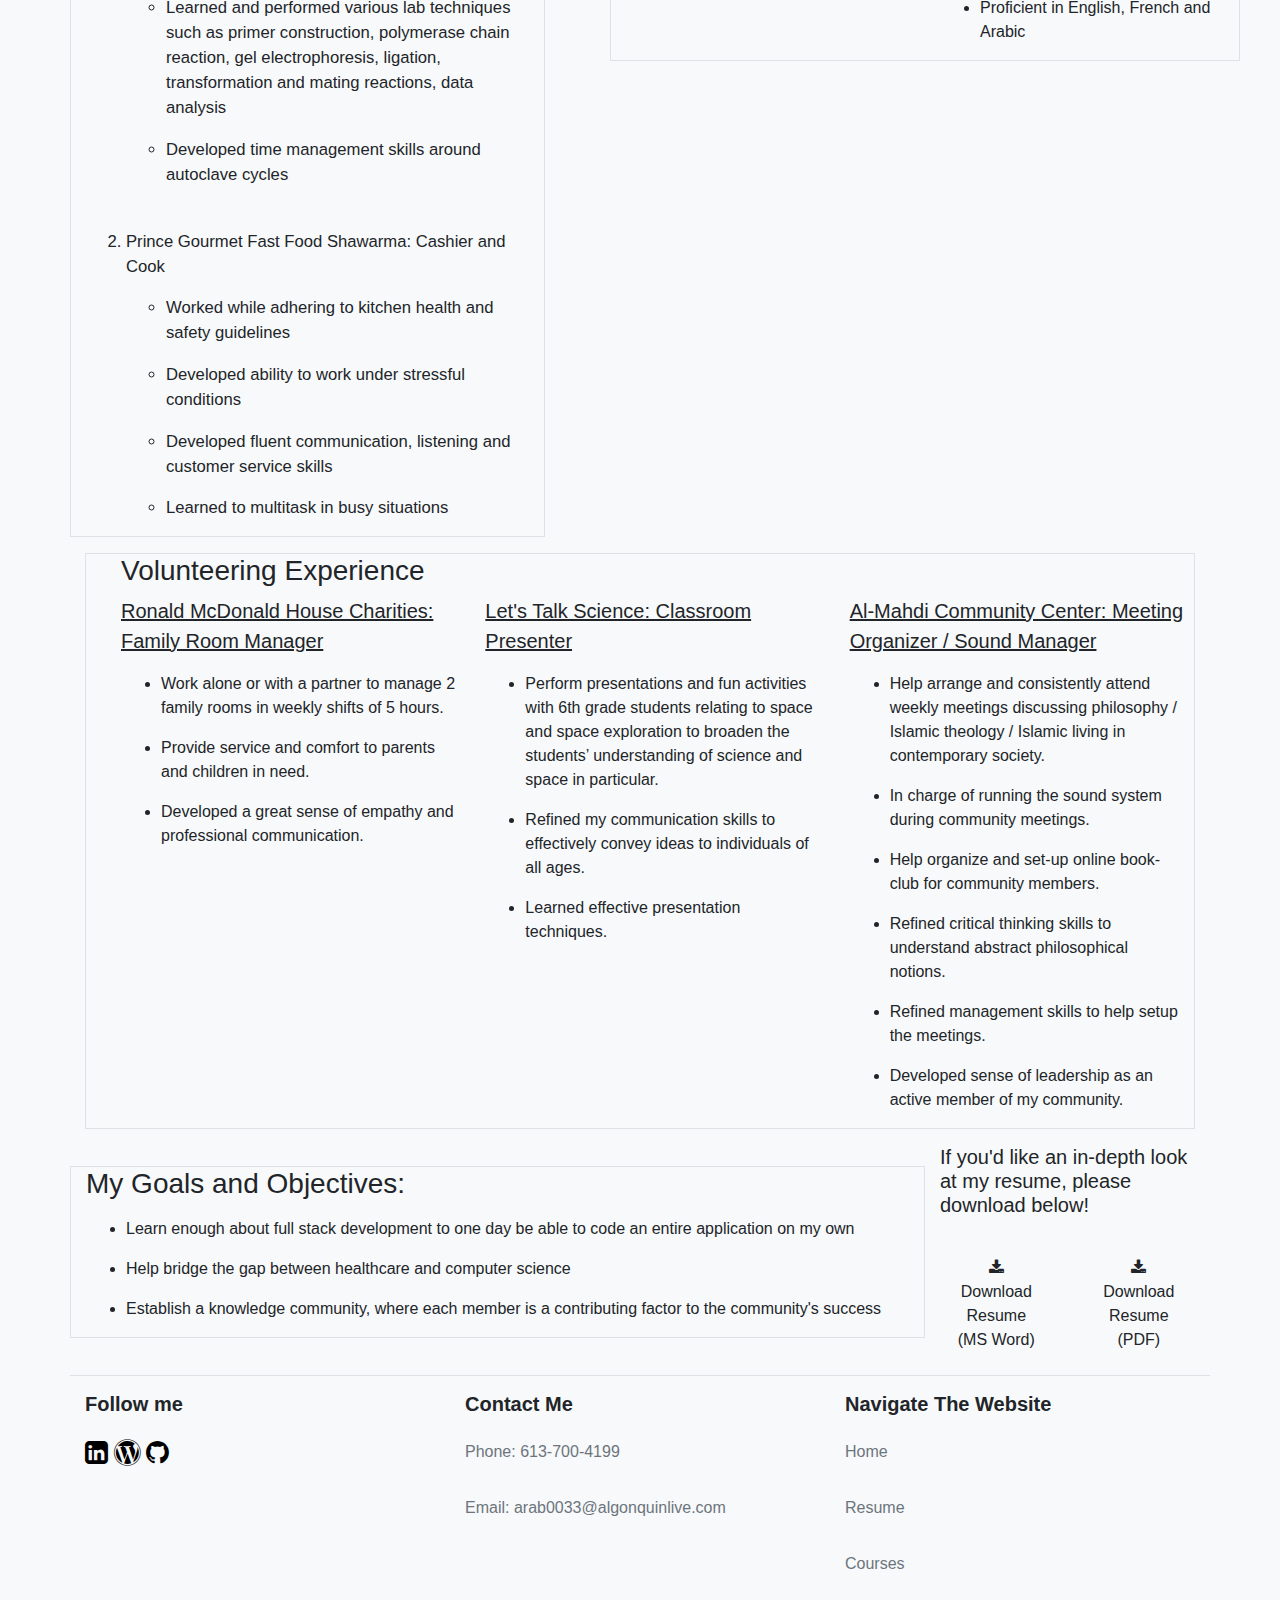
<file: HTML/Resume.html>
<!DOCTYPE html>
<html lang="en">
<head>
    <meta charset="UTF-8">
    <meta http-equiv="X-UA-Compatible" content="IE=edge">
    <meta name="viewport" content="width=device-width, initial-scale=1.0">
    <title>Resume - Mohammed Arab</title>
    <link rel="stylesheet" href="../CSS/Style.css">
    <!-- EXTERNAL STYLESHEET USING BOOTSTRAP FRAMEWORK. FROM: https://getbootstrap.com/-->
    <link rel="stylesheet" href="https://stackpath.bootstrapcdn.com/bootstrap/4.3.1/css/bootstrap.min.css" integrity="sha384-ggOyR0iXCbMQv3Xipma34MD+dH/1fQ784/j6cY/iJTQUOhcWr7x9JvoRxT2MZw1T" crossorigin="anonymous">
    <!-- EXTERNAL STYLESHEET TO USE ICONS. FROM: https://fontawesome.com/-->
    <link rel="stylesheet" href="../font-awesome-4.7.0/css/font-awesome.min.css">
</head>


<body class="bg-light">

<!-- Following is the Header for the website, shared between all three pages, using the bootstrap framework -->
<div class="container">
    <header class="d-flex flex-wrap justify-content-center py-3 mb-4 border-bottom">
        <a href="./Index.html" class="d-flex align-items-center mb-3 mb-md-0 me-md-auto text-dark text-decoration-none rightMargin">
            <span class="fs-4 h4">Mohammed Arab</span>
        </a>

        <ul class="nav nav-pills">
            <li class="nav-item"><a href="./Index.html" class="nav-link">Home</a></li>
            <li class="nav-item"><a href="./Resume.html" class="nav-link active">Resume</a></li>
            <li class="nav-item"><a href="./Courses.html" class="nav-link">Courses</a></li>
        </ul>
    </header>
</div>

<!-- Following is the Bulk of the Website (Resume page and everything within it) -->

<!-- Main Title of the page-->
<div class="container">
    <div class="row">
        <div class="col display-4 titleSize" id="mainTitle">
            Take a Look at my Resume
        </div>
    </div> <br>

    <!-- Row containing Education, Experience and skills-->
    <div class="row">
        <!-- First column, which will hold education and experience-->
        <div class="col-md-5">
            <!-- Breaking the first column into two rows, to fit Education and Experience-->
            <div class="row">
                <!-- First column, first row: Education-->
                <div class="col-md-12 border">
                    <p class="h3">
                        Education:
                        <ol class="lead">
                            <li class="resumeFontSize" >
                                <b>University of Ottawa: Bachelor's Degree in Health Sciences (September 2017 - April 2021)</b>
                                <ul>
                                    <li>Dean's Honor List, 2017-2021</li>
                                    <li>Graduated <em>Summa Cum Laude</em> (Graduating GPA 9.31 / 10)</li>
                                </ul>
                            </li>

                            <li class="resumeFontSize" >
                                <b>Algonquin College: Diploma in Computer Programming (CO-OP) (May 2021 - December 2023)</b><br>
                                <b>Selected Coursework:</b>
                                <ul>
                                    <li>Object-Oriented Programming (Java)</li>
                                    <li>Database Systems (SQL)</li>
                                    <li>Operating System Fundamentals (Windows, Linux)</li>
                                    <li>Web Programming (HTML, CSS, JavaScript, PHP)</li>
                                    <li>Technical Report Writing</li>
                                </ul>
                            </li>

                        </ol>
                </div>
                <!-- Creating a row for separation-->
                <div class="row"><ul></ul></div>
                <!-- First Column, second row: Experience-->
                <div class="col-md-12 border">
                    <p class="h3">
                        Experience:
                        <ol class="lead">
                            <li class="resumeFontSize">
                                <b>University of Ottawa Microbiology Laboratory: Research Assistant</b>
                                <ul>
                                    <li>Worked with a team of graduate and post-doctorate students to help them complete their experimental projects</li>
                                    <li>Completed work while adhering to applicable health and safety regulations and best practices</li>
                                    <li>WHMIS and lab safety training completed</li>
                                    <li>Developed experience reading and analyzing scientific articles</li>
                                    <li>Refined critical thinking and problem-solving skills used in troubleshooting any research error</li>
                                    <li>Sterilized material through autoclave cycles, diluted and plated bacteria for growth, counted bacterial colonies, made different types of mediums on which bacteria grow</li>
                                    <li>Effectively communicated with team to ensure efficient and quick work in order to finish projects under time constraint</li>
                                    <li>Perform calculations to ensure successful dilutions and optimal bacterial growth</li>
                                    <li>Conducted a research project looking at the effects of mutagenesis of specific mutations on bacteria <em> Pseudomonas fluorescens</em></li>
                                    <li>Learned and performed various lab techniques such as primer construction, polymerase chain reaction, gel electrophoresis, ligation, transformation and mating reactions, data analysis</li>
                                    <li>Developed time management skills around autoclave cycles</li>
                                </ul><br>
                            </li>
                            <li class="resumeFontSize">
                                <b>Prince Gourmet Fast Food Shawarma: Cashier and Cook</b>
                                <ul>
                                    <li>Worked while adhering to kitchen health and safety guidelines</li>
                                    <li>Developed ability to work under stressful conditions</li>
                                    <li>Developed fluent communication, listening and customer service skills</li>
                                    <li>Learned to multitask in busy situations</li>
                                </ul>
                            </li>
                        </ol>
                </div>
            </div>
        </div>
        <!-- Extra column in the middle used as a separator-->
        <div class="col-md-1"></div>
        <!-- Second column, which will hold Skills-->
        <div class="col-md-6">
            <!-- adding a row to the second column-->
            <div class="row">
                <!-- Adding another row to the second column-->
                <div class="row">
                    <div class="row border">
                        <!-- First row in second column holds Skills title-->
                        <div class="col-lg-12">
                            <p class="h3">
                                Skills:
                            </p>
                        </div>
                        <!-- Second row in second column holds first few skills-->
                        <div class="col-lg-3">
                            <p class="lead"><b><u>Programming Languages</u></b>
                                <ul>
                                    <li>Java</li>
                                    <li>Python</li>
                                    <li>SQL</li>
                                    <li>HTML</li>
                                    <li>CSS</li>
                                </ul>
                        </div>
                        <div class="col-lg-3">
                            <p class="lead"><b> <u>Operating Systems</u></b>
                                <ul>
                                    <li>Windows XP / Vista / 8 / 10</li>
                                    <li>Linux</li>
                                    <li>MacOS</li>
                                </ul>
                        </div>
                        <div class="col-lg-5">
                            <p class="lead"><b><u>Database Management Systems</u></b>
                                <ul>
                                    <li>PostgreSQL</li>
                                    <li>MS Access</li>
                                    <li>Microsoft SQL server</li>
                                    <li>MySQL</li>
                                    <li>Oracle</li>                          
                                </ul>
                        </div>
                            <!-- Third row in second column holds next set of skills-->
                            <div class="col-lg-12">
                                <p class="lead"><b><u>Software Tools</u></b>
                                <ul>
                                    <li>Eclipse</li>
                                    <li>Visual Studio Code</li>
                                    <li>MySQL Workbench</li>
                                    <li>Microsoft SQL server Management Studio (SSMS)</li>
                                    <li>VMWare Workstation</li>
                                    <li>XAMPP</li>
                                    <li>Microsoft Office</li>
                                    <li>PgAdmin / PgModeler</li>
                                    <li>Bash / Shell</li>
                                </ul>
                            </div>
                            <!-- Fourth row in second column holds final set of skills-->
                            <div class="col-lg-6">
                                <p class="lead"><b><u>Program Related Skills</u></b>
                                    <ul>
                                        <li>Generated, tested, and maintained Java programs using Object-Oriented Methods with the ability to debug problems via manual techniques and program tools</li>
                                        <li class="li-margin">Created and manipulated well-designed database objects using SQL commands</li>
                                        <li class="li-margin">Demonstrated thorough theoretical and practical understanding of Operating System Fundamentals</li>
                                        <li class="li-margin">Acquired strong technical communication skills used to prepare detailed reports and give effective presentations through my academic experience at the University of Ottawa and Algonquin College, along with my volunteering experience</li>
                                    </ul>
                            </div>
                            <div class="col-lg-6">
                                <p class="lead"><b><u>Additional Qualifications</u></b>
                                    <ul>
                                        <li>Finely honed communication and presentation skills with both supervisors and team members resulting from multiple years of academic, work and volunteer experience.</li>
                                        <li class="li-margin">Ability to be a leader whilst learning from team members and listening to their ideas, as demonstrated by leadership roles through work experience and while volunteering, as well as leadership certificate.</li>
                                        <li class="li-margin">Refined attention to detail and problem-solving skills resulting from conducting personal and professional projects requiring innovative thinking and creativity for solving.</li>
                                        <li class="li-margin">Can work excellently in a team environment, with experience in conflict resolution and well-developed time management / discipline skills.</li>
                                        <li class="li-margin">Proficient in English, French and Arabic</li>
                                    </ul>
                            </div>
                    </div>
                </div>
            </div>
        </div>
    </div>

        <!--Adding row in between for space -->
    <div class="row"> <ul></ul></div>

    <!-- Row containing Volunteering experience, broken down into three columns-->
    <div class="border boxBorder">
        <div class="row">
            <div class="row">
                <div class="col-md-12">
                    <p class="h3">
                        Volunteering Experience
                    </p>
                </div>
                <div class="col-md-4">
                    <p class="lead">
                        <b><u>Ronald McDonald House Charities: Family Room Manager</u></b>
                        <ul>
                            <li>Work alone or with a partner to manage 2 family rooms in weekly shifts of 5 hours.</li>
                            <li class="li-margin">Provide service and comfort to parents and children in need.</li>
                            <li class="li-margin">Developed a great sense of empathy and professional communication.</li>
                        </ul>
                </div>
                <div class="col-md-4">
                    <p class="lead">
                        <b><u>Let's Talk Science: Classroom Presenter</u></b>
                        <ul>
                            <li>Perform presentations and fun activities with 6th grade students relating to space and space exploration to broaden the students’ understanding of science and space in particular.</li>
                            <li class="li-margin">Refined my communication skills to effectively convey ideas to individuals of all ages.</li>
                            <li class="li-margin">Learned effective presentation techniques.</li>
                        </ul>
                </div>
                <div class="col-md-4">
                    <p class="lead">
                        <b><u>Al-Mahdi Community Center: Meeting Organizer / Sound Manager</u></b>
                        <ul>
                            <li>Help arrange and consistently attend weekly meetings discussing philosophy / Islamic theology / Islamic living in contemporary society.</li>
                            <li class="li-margin">In charge of running the sound system during community meetings.</li>
                            <li class="li-margin">Help organize and set-up online book-club for community members.</li>
                            <li class="li-margin">Refined critical thinking skills to understand abstract philosophical notions.</li>
                            <li class="li-margin">Refined management skills to help setup the meetings.</li>
                            <li class="li-margin">Developed sense of leadership as an active member of my community.</li>
                        </ul>
                </div>             
            </div>
        </div>
    </div>
    
    <!-- Adding row for extra space-->
    <div class="row"><ul></ul></div>


    <!-- Final row, broken down into two columns, containing goal and objectives + Download button for resume-->
    <div class="row align-items-center">
        <div class="col-md-9 border">
            <p class="h3">
                My Goals and Objectives:
            </p>
            <ul>
                <li>Learn enough about full stack development to one day be able to code an entire application on my own</li>
                <li class="li-margin">Help bridge the gap between healthcare and computer science</li>
                <li class="li-margin">Establish a knowledge community, where each member is a contributing factor to the community's success </li>
            </ul>
        </div>
        <div class="col-md-3">
            <p class="h5">
                If you'd like an in-depth look at my resume, please download below!
            </p><br>

            <div class="row">
                <div class="col-md-6">
                    <form action="../Images+files/Resume.docx">
                        <button class="btn"><i class="fa fa-download"></i> Download Resume (MS Word)</button>
                    </form>
                </div>
                <div class="col-md-6">
                    <form action="../Images+files/Resume.pdf">
                        <button class="btn"><i class="fa fa-download"></i> Download Resume (PDF)</button>
                    </form>
                 </div>
            </div>
        </div>
    </div>
</div>



<!-- Following is the Footer for the website, shared between all three pages, using the bootstrap framework -->
<div class="container">
    <footer class="row row-cols-3 py-3 my-3 border-top">
        <div class="col">
            <!-- Follow me column-->
            <h5>
                <b>Follow me</b> <br><br>
                <a href="https://www.linkedin.com/in/mohammed-arab-15986b203/" target="_blank"> 
                    <i class="fa fa-linkedin-square iconStyle fas fa-camera fa-lg" aria-hidden="true"></i>
                </a>
                <a href="https://guidedknowledge.wordpress.com/" target="_blank">
                    <i class="fa fa-wordpress iconStyle fas fa-camera fa-lg" aria-hidden="true"></i>
                </a>
                <a href="https://github.com/MohammedArab1" target="_blank">
                    <i class="fa fa-github iconStyle fas fa-camera fa-lg" aria-hidden="true"></i>
                </a>
            </h5>
        </div>

        <!-- Contact Me column-->
        <div class="col">
            <h5><b>Contact Me</b></h5>
            <ul class="nav flex-column">
                <li class="nav-item mb-3 text-muted"> Phone: 613-700-4199</li>
                <li class="nav-item mb-3 text-muted"> Email: arab0033@algonquinlive.com</li>
            </ul>
        </div>
    
        <!-- Navigate the website column-->
        <div class="col">
            <h5> <b> Navigate The Website </b> </h5>
            <ul class="nav flex-column">
                <li class="nav-item mb-3"><a href="./Index.html" class="nav-link p-0 text-muted">Home</a></li>
                <li class="nav-item mb-3"><a href="./Resume.html" class="nav-link p-0 text-muted">Resume</a></li>
                <li class="nav-item mb-3"><a href="./Courses.html" class="nav-link p-0 text-muted">Courses</a></li>
            </ul>
        </div>
    </footer>
</div>


    
</body>
</html>
</file>
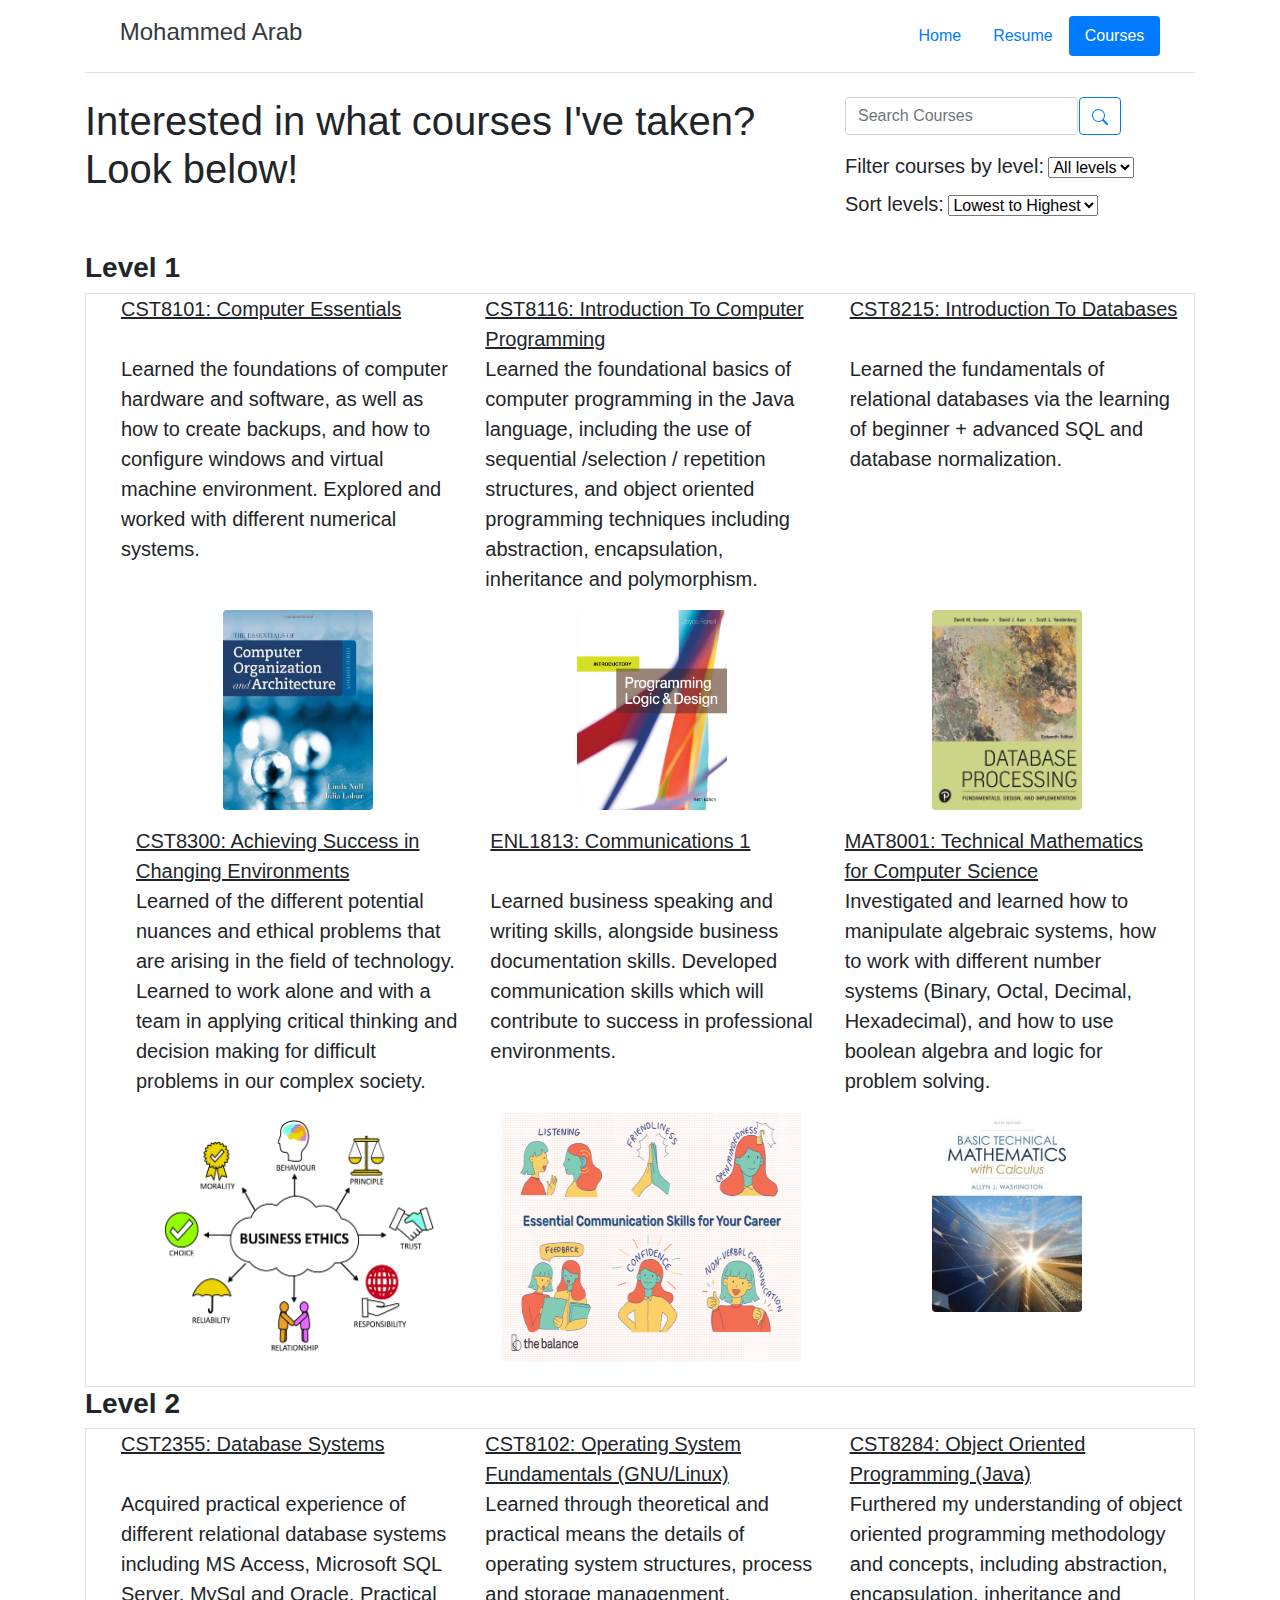
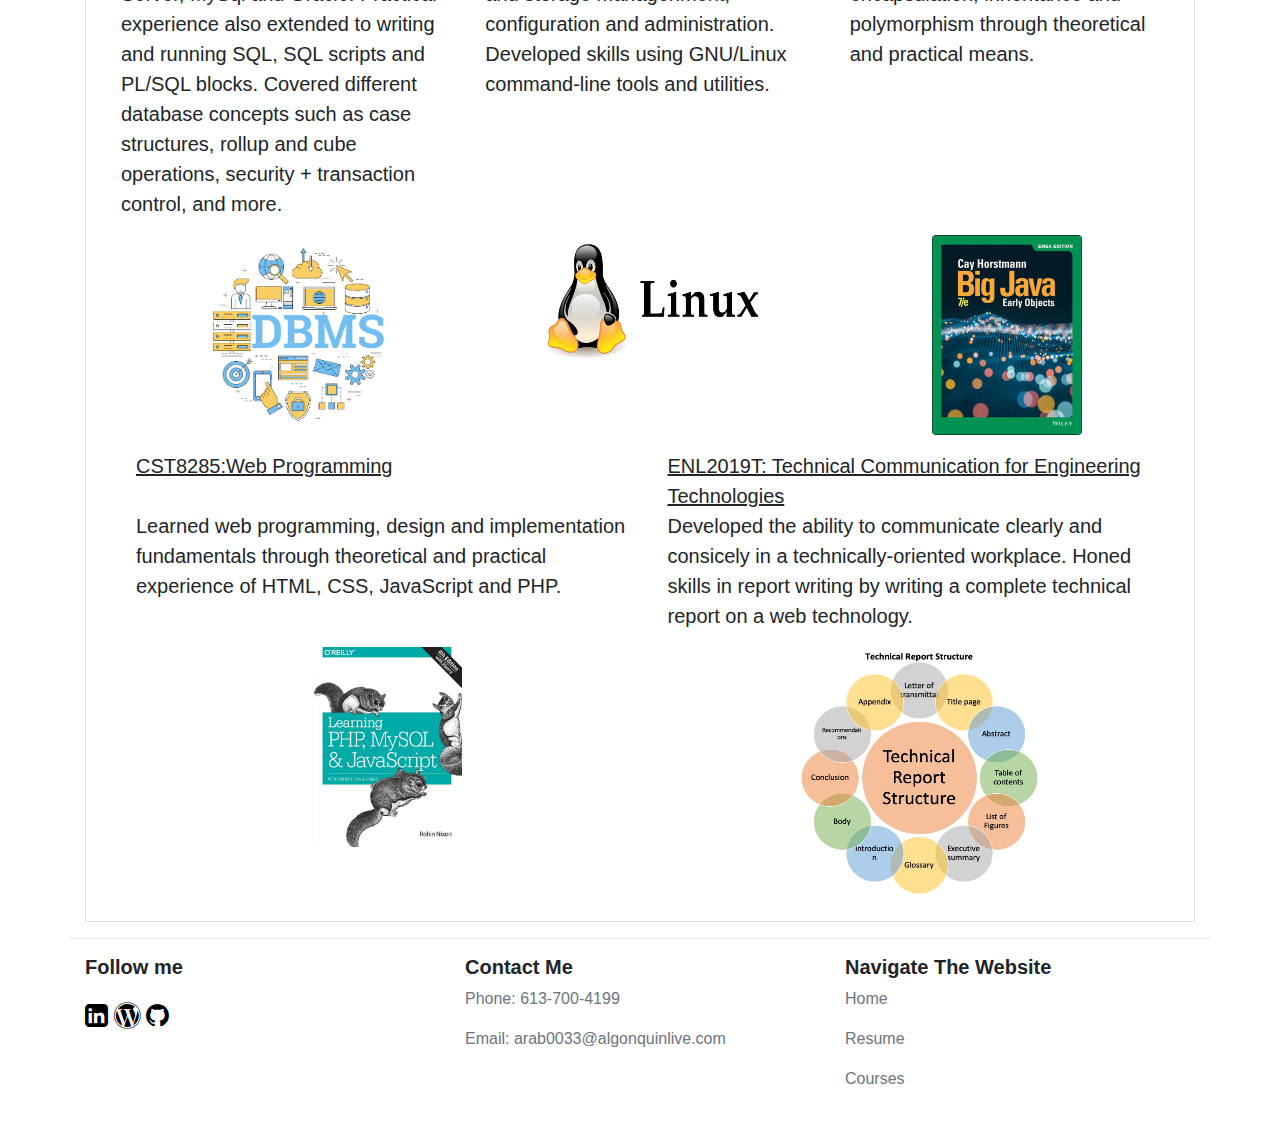
<file: PersonalPortfolio/Courses.html>
<!DOCTYPE html>
<html lang="en">
<head>
    <meta charset="UTF-8">
    <meta http-equiv="X-UA-Compatible" content="IE=edge">
    <meta name="viewport" content="width=device-width, initial-scale=1.0">
    <title>Courses - Mohammed Arab</title>
    <link rel="stylesheet" href="./CSS/Style.css">
    <!-- EXTERNAL STYLESHEET USING BOOTSTRAP FRAMEWORK. FROM: https://getbootstrap.com/-->
    <link rel="stylesheet" href="https://stackpath.bootstrapcdn.com/bootstrap/4.3.1/css/bootstrap.min.css" integrity="sha384-ggOyR0iXCbMQv3Xipma34MD+dH/1fQ784/j6cY/iJTQUOhcWr7x9JvoRxT2MZw1T" crossorigin="anonymous">
    <!-- EXTERNAL STYLESHEET TO USE ICONS. FROM: https://fontawesome.com/-->
    <link rel="stylesheet" href="./font-awesome-4.7.0/css/font-awesome.min.css">
    <script src="./JavaScript/Courses.JS"></script>
</head>


<body onload="showCourseNew(), display()">
    
<!-- Following is the Header for the website, shared between all three pages, using the bootstrap framework -->
<div class="container">
    <header class="d-flex flex-wrap justify-content-center py-3 mb-4 border-bottom">
        <a href="./Index.html" class="d-flex align-items-center mb-3 mb-md-0 me-md-auto text-dark text-decoration-none rightMargin">
            <span class="fs-4 h4">Mohammed Arab</span>
        </a>

        <ul class="nav nav-pills">
            <li class="nav-item"><a href="./Index.html" class="nav-link">Home</a></li>
            <li class="nav-item"><a href="./Resume.html" class="nav-link">Resume</a></li>
            <li class="nav-item"><a href="./Courses.html" class="nav-link active">Courses</a></li>
        </ul>
    </header>
</div>
    

<!-- Following is the Bulk of the Website (Courses page and everything within it) -->
<div class="container">

    <!-- First row, broken down into two columns, containing main title and search + filter + sort-->
    <div class="row">
        <div class="col-md-8 h1" id="mainTitle">
            Interested in what courses I've taken? Look below!
        </div>
        <div class="col-md-4">
            <!-- First row within the second column used for search-->
            <div class="row">
                <div class="col-md-12">
                    <div class="input-group">
                        <form id="form" onsubmit="removeTag(), searchCourse(document.getElementById('Search').value), event.preventDefault()">
                        <input type="search" class="form-control rounded" placeholder="Search Courses" aria-label="Search" name="Search" id="Search"/>
                        <button id="button" type="button" class="btn btn-outline-primary" onclick= "removeTag(), searchCourse(document.getElementById('Search').value)">
                            <svg xmlns="http://www.w3.org/2000/svg" width="16" height="16" fill="currentColor" class="bi bi-search" viewBox="0 0 16 16">
                                <path d="M11.742 10.344a6.5 6.5 0 1 0-1.397 1.398h-.001c.03.04.062.078.098.115l3.85 3.85a1 1 0 0 0 1.415-1.414l-3.85-3.85a1.007 1.007 0 0 0-.115-.1zM12 6.5a5.5 5.5 0 1 1-11 0 5.5 5.5 0 0 1 11 0z"/>
                            </svg>
                        </button>
                        </form>
                    </div>
                </div>
            <!-- Row placed in second column as separator-->
            <div class="row"><ul></ul></div>

                <!-- Filter option-->
                <div class="col-md-12">
                    <label class="lead"> Filter courses by level:</label>
                    <select id="levelSelect" class="form-select form-select-sm" aria-label="Default select example">
                        <option value="allLevels" selected onclick="add(lvl1), add(lvl2), display()">All levels</option>
                        <option value="level1" onclick="add(lvl1), remove(lvl2), display()">Level 1</option>
                        <option value="level2" onclick="add(lvl2), remove(lvl1), display()">Level 2</option>
                    </select>
                </div>
                <!-- Sort option-->
                <div class="col-md-12">
                    <label class="lead"> Sort levels:</label>
                    <select class="form-select form-select-sm" aria-label="Default select example">
                        <option selected onclick="reOrder(lvl1)">Lowest to Highest</option>
                        <option value="1" onclick="reOrder(lvl2)">Highest to Lowest</option>
                    </select>
                </div>
            </div>
        </div>
    </div> <br>

    <!-- Second row used to hold a main title-->
    <div>
    <div id="lvl1">
        <div class="row">
            <div class="col-md-12">
                <p class="h3">
                    <b> Level 1</b>
                </p>
            </div>
        </div>

    <!-- Third row will hold level 1 courses-->
    <div class="border boxBorder">
        <div class="row">
            <!-- Following are course titles and descriptions-->
            <div class="row">
                <div class="col-md-4">
                    <p class="lead" id="1"></p>
                </div>
                <div class="col-md-4">
                    <p class="lead" id="2"></p>
                </div>
                <div class="col-md-4">
                    <p class="lead" id="3"> </p>
                </div>
            </div>
        </div>
        <!-- Following row will contain images for each class-->
        <div class="row text-center">
            <div class="col-lg-4">
                <img src="./Images+files/CST8101.jpg" alt="Textbook Cover" height="200" width="150" class="rounded">
            </div>
            <div class="col-lg-4">
                <img src="./Images+files/CST8116.jpg" alt="Textbook Cover" height="200" width="150" class="rounded">
            </div>
            <div class="col-lg-4">
                <img src="./Images+files/CST8215.jpg" alt="Textbook Cover" height="200" width="150" class="rounded">
            </div>
        </div>
        <!-- Row placed as separator-->
        <div class="row"><ul></ul></div>

        <!-- Following are course titles and descriptions-->
        <div class="row">
            <div class="col-md-4">
                <p class="lead" id="4"></p>
            </div>
            <div class="col-md-4">
                <p class="lead" id="5"></p>
            </div>
            <div class="col-md-4">
                <p class="lead" id="6"></p>
            </div>
        </div>
        <!-- Following row will contain images for each class-->
        <div class="row text-center">
            <div class="col-lg-4">
                <img src="./Images+files/CST8300.jpg" alt="Business Ethics" height="250" width="300" class="rounded">
            </div>
            <div class="col-lg-4">
                <img src="./Images+files/ENL1813.png" alt="Communication" height="250" width="300" class="rounded">
            </div>
            <div class="col-lg-4">
                <img src="./Images+files/MAT8001.jpg" alt="Textbook Cover" height="200" width="150" class="rounded">
            </div>
        </div><br>
    </div>
        </div>
        <div id="lvl2">
        <!-- Following row will contain level 2 courses-->
        <div class="row" id="lvl2">
            <div class="col-md-12">
                <p class="h3">
                    <b> Level 2</b>
                </p>
            </div>
        </div>

            <div class="border boxBorder">
                <div class="row">
                    <!-- Following are course titles and descriptions-->
                    <div class="row">
                        <div class="col-md-4">
                            <p class="lead" id="7"></p>
                        </div>
                        <div class="col-md-4">
                            <p class="lead" id="8"></p>
                        </div>
                        <div class="col-md-4">
                            <p class="lead" id="9"></p>
                        </div>
                    </div>
                </div>
                <!-- Following row will contain images for each class-->
                <div class="row text-center">
                    <div class="col-lg-4">
                        <img src="./Images+files/CST2355.png" alt="DBMS" height="200" width="200" class="rounded">
                    </div>
                    <div class="col-lg-4">
                        <img src="./Images+files/CST8102.png" alt="linux Logo" height="130" width="225" class="rounded">
                    </div>
                    <div class="col-lg-4">
                        <img src="./Images+files/CST8284.jpg" alt="Textbook Cover" height="200" width="150" class="rounded">
                    </div>
                </div>
                <!-- Row placed as separator-->
                <div class="row"><ul></ul></div>
                <!-- Following are course titles and descriptions-->
                <div class="row">
                    <div class="col-md-6">
                        <p class="lead" id="10"></p>
                    </div>
                    <div class="col-md-6">
                        <p class="lead" id="11"></p>
                    </div>
                </div>
                <!-- Following row will contain images for each class-->
                <div class="row text-center">
                    <div class="col-lg-6">
                        <img src="./Images+files/CST8285.jpg" alt="Textbook Cover" height="200" width="150" class="rounded">
                    </div>
                    <div class="col-lg-6">
                        <img src="./Images+files/ENL2019T.jpg" alt="Communication" height="250" width="250" class="rounded">
                    </div>
                </div><br>
            </div>
        </div>
    </div>
</div>





<!-- Following is the Footer for the website, shared between all three pages, using the bootstrap framework -->
<div class="container">
    <footer class="row row-cols-3 py-3 my-3 border-top">
        <div class="col">
            <!-- Follow me column-->
            <h5>
                <b>Follow me</b> <br><br>
                <a href="https://www.linkedin.com/in/mohammed-arab-15986b203/" target="_blank"> 
                    <i class="fa fa-linkedin-square iconStyle fas fa-camera fa-lg" aria-hidden="true"></i>
                </a>
                <a href="https://guidedknowledge.wordpress.com/" target="_blank">
                    <i class="fa fa-wordpress iconStyle fas fa-camera fa-lg" aria-hidden="true"></i>
                </a>
                <a href="https://github.com/MohammedArab1" target="_blank">
                    <i class="fa fa-github iconStyle fas fa-camera fa-lg" aria-hidden="true"></i>
                </a>
            </h5>
        </div>

        <!-- Contact Me column-->
        <div class="col">
            <h5><b>Contact Me</b></h5>
            <ul class="nav flex-column">
                <li class="nav-item mb-3 text-muted"> Phone: 613-700-4199</li>
                <li class="nav-item mb-3 text-muted"> Email: arab0033@algonquinlive.com</li>
            </ul>
        </div>
    
        <!-- Navigate the website column-->
        <div class="col">
            <h5> <b> Navigate The Website </b> </h5>
            <ul class="nav flex-column">
                <li class="nav-item mb-3"><a href="./Index.html" class="nav-link p-0 text-muted">Home</a></li>
                <li class="nav-item mb-3"><a href="./Resume.html" class="nav-link p-0 text-muted">Resume</a></li>
                <li class="nav-item mb-3"><a href="./Courses.html" class="nav-link p-0 text-muted">Courses</a></li>
            </ul>
        </div>
    </footer>
</div>


</body>
</html>
</file>
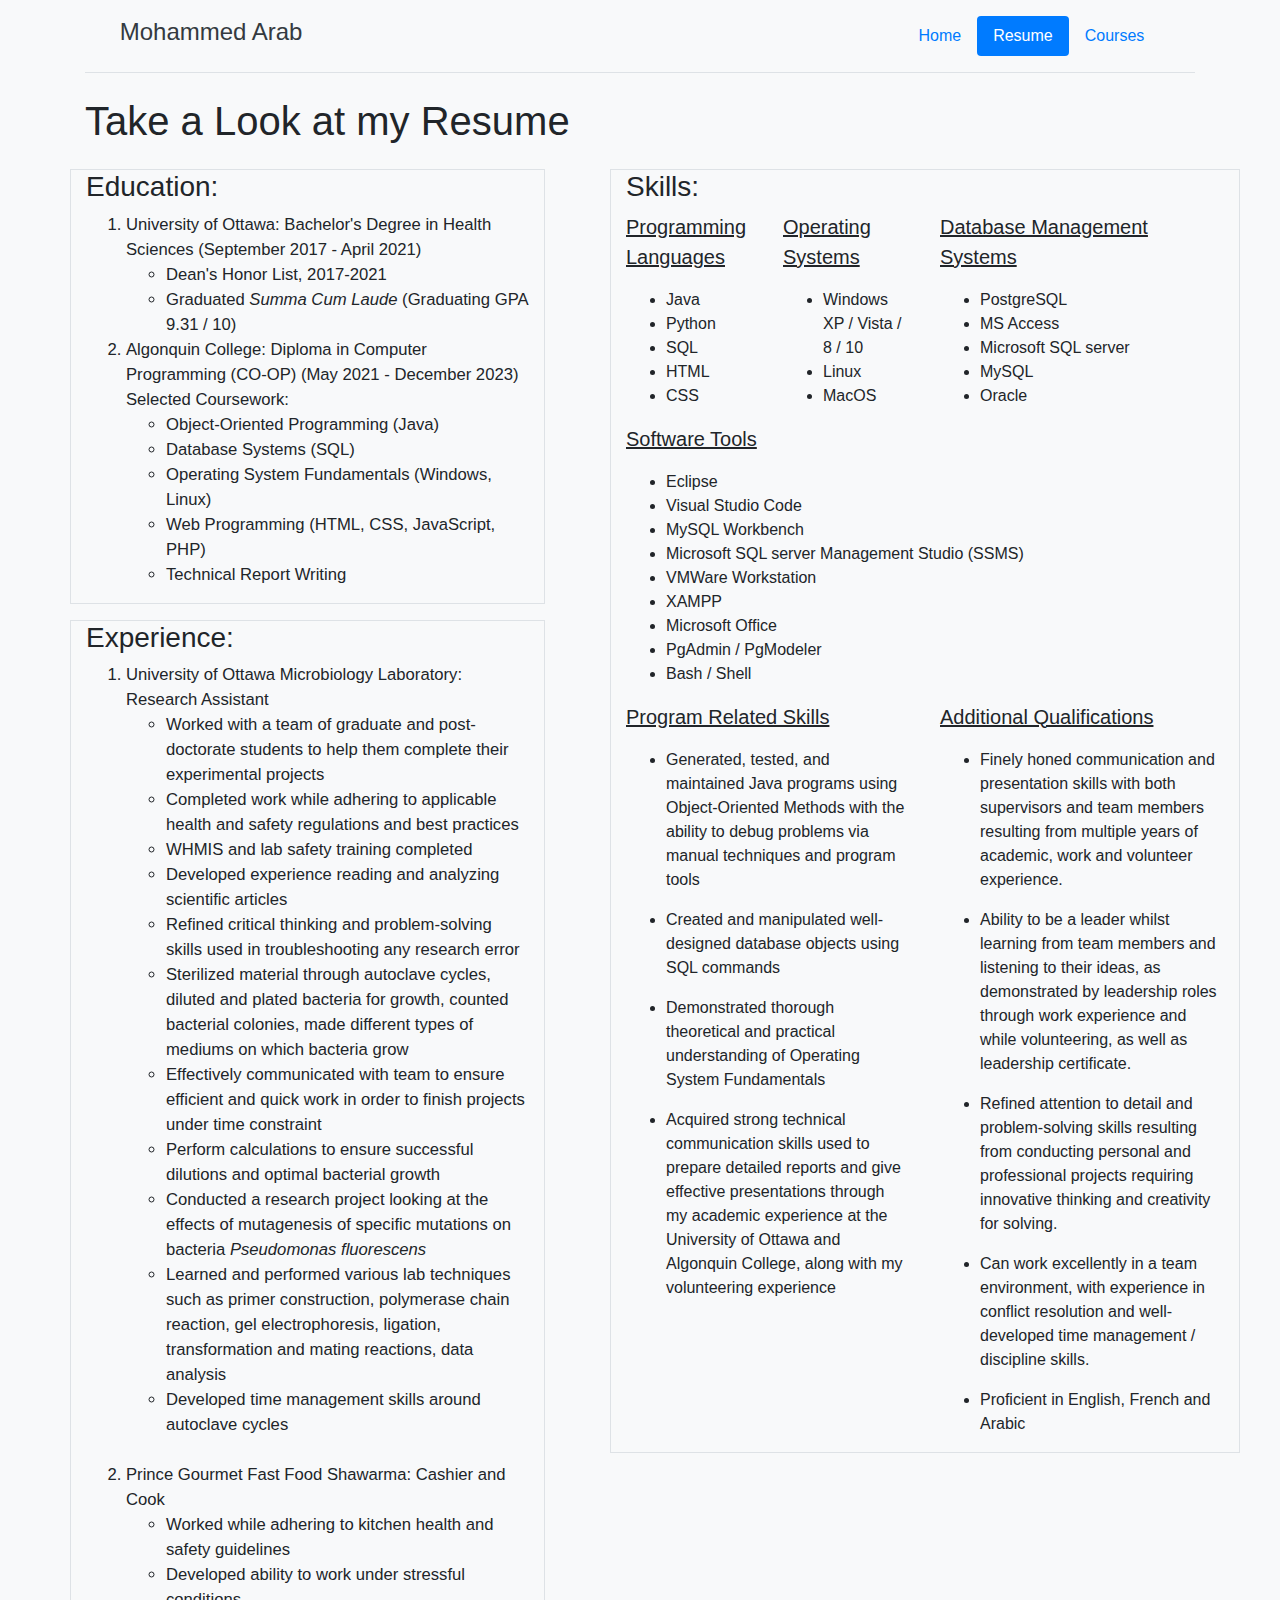
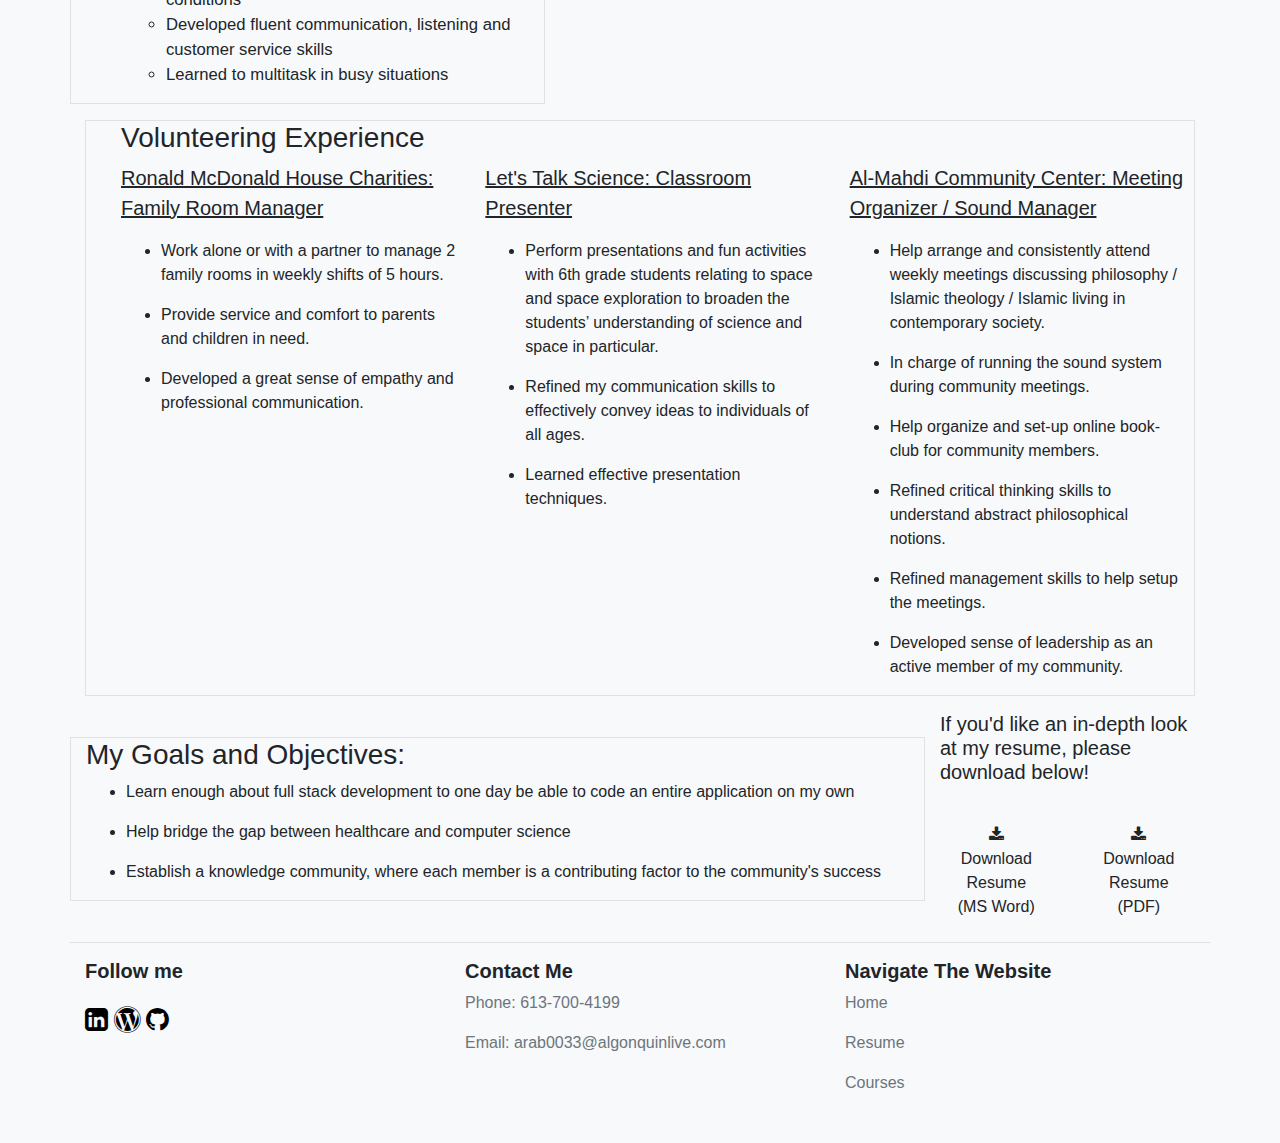
<file: PersonalPortfolio/Resume.html>
<!DOCTYPE html>
<html lang="en">
<head>
    <meta charset="UTF-8">
    <meta http-equiv="X-UA-Compatible" content="IE=edge">
    <meta name="viewport" content="width=device-width, initial-scale=1.0">
    <title>Resume - Mohammed Arab</title>
    <link rel="stylesheet" href="./CSS/Style.css">
    <!-- EXTERNAL STYLESHEET USING BOOTSTRAP FRAMEWORK. FROM: https://getbootstrap.com/-->
    <link rel="stylesheet" href="https://stackpath.bootstrapcdn.com/bootstrap/4.3.1/css/bootstrap.min.css" integrity="sha384-ggOyR0iXCbMQv3Xipma34MD+dH/1fQ784/j6cY/iJTQUOhcWr7x9JvoRxT2MZw1T" crossorigin="anonymous">
    <!-- EXTERNAL STYLESHEET TO USE ICONS. FROM: https://fontawesome.com/-->
    <link rel="stylesheet" href="./font-awesome-4.7.0/css/font-awesome.min.css">
</head>


<body class="bg-light">

<!-- Following is the Header for the website, shared between all three pages, using the bootstrap framework -->
<div class="container">
    <header class="d-flex flex-wrap justify-content-center py-3 mb-4 border-bottom">
        <a href="./Index.html" class="d-flex align-items-center mb-3 mb-md-0 me-md-auto text-dark text-decoration-none rightMargin">
            <span class="fs-4 h4">Mohammed Arab</span>
        </a>

        <ul class="nav nav-pills">
            <li class="nav-item"><a href="./Index.html" class="nav-link">Home</a></li>
            <li class="nav-item"><a href="./Resume.html" class="nav-link active">Resume</a></li>
            <li class="nav-item"><a href="./Courses.html" class="nav-link">Courses</a></li>
        </ul>
    </header>
</div>

<!-- Following is the Bulk of the Website (Resume page and everything within it) -->

<!-- Main Title of the page-->
<div class="container">
    <div class="row">
        <div class="col display-4 titleSize" id="mainTitle">
            Take a Look at my Resume
        </div>
    </div> <br>

    <!-- Row containing Education, Experience and skills-->
    <div class="row">
        <!-- First column, which will hold education and experience-->
        <div class="col-md-5">
            <!-- Breaking the first column into two rows, to fit Education and Experience-->
            <div class="row">
                <!-- First column, first row: Education-->
                <div class="col-md-12 border">
                    <p class="h3">
                        Education:
                        <ol class="lead">
                            <li class="resumeFontSize" >
                                <b>University of Ottawa: Bachelor's Degree in Health Sciences (September 2017 - April 2021)</b>
                                <ul>
                                    <li>Dean's Honor List, 2017-2021</li>
                                    <li>Graduated <em>Summa Cum Laude</em> (Graduating GPA 9.31 / 10)</li>
                                </ul>
                            </li>

                            <li class="resumeFontSize" >
                                <b>Algonquin College: Diploma in Computer Programming (CO-OP) (May 2021 - December 2023)</b><br>
                                <b>Selected Coursework:</b>
                                <ul>
                                    <li>Object-Oriented Programming (Java)</li>
                                    <li>Database Systems (SQL)</li>
                                    <li>Operating System Fundamentals (Windows, Linux)</li>
                                    <li>Web Programming (HTML, CSS, JavaScript, PHP)</li>
                                    <li>Technical Report Writing</li>
                                </ul>
                            </li>

                        </ol>
                </div>
                <!-- Creating a row for separation-->
                <div class="row"><ul></ul></div>
                <!-- First Column, second row: Experience-->
                <div class="col-md-12 border">
                    <p class="h3">
                        Experience:
                        <ol class="lead">
                            <li class="resumeFontSize">
                                <b>University of Ottawa Microbiology Laboratory: Research Assistant</b>
                                <ul>
                                    <li>Worked with a team of graduate and post-doctorate students to help them complete their experimental projects</li>
                                    <li>Completed work while adhering to applicable health and safety regulations and best practices</li>
                                    <li>WHMIS and lab safety training completed</li>
                                    <li>Developed experience reading and analyzing scientific articles</li>
                                    <li>Refined critical thinking and problem-solving skills used in troubleshooting any research error</li>
                                    <li>Sterilized material through autoclave cycles, diluted and plated bacteria for growth, counted bacterial colonies, made different types of mediums on which bacteria grow</li>
                                    <li>Effectively communicated with team to ensure efficient and quick work in order to finish projects under time constraint</li>
                                    <li>Perform calculations to ensure successful dilutions and optimal bacterial growth</li>
                                    <li>Conducted a research project looking at the effects of mutagenesis of specific mutations on bacteria <em> Pseudomonas fluorescens</em></li>
                                    <li>Learned and performed various lab techniques such as primer construction, polymerase chain reaction, gel electrophoresis, ligation, transformation and mating reactions, data analysis</li>
                                    <li>Developed time management skills around autoclave cycles</li>
                                </ul><br>
                            </li>
                            <li class="resumeFontSize">
                                <b>Prince Gourmet Fast Food Shawarma: Cashier and Cook</b>
                                <ul>
                                    <li>Worked while adhering to kitchen health and safety guidelines</li>
                                    <li>Developed ability to work under stressful conditions</li>
                                    <li>Developed fluent communication, listening and customer service skills</li>
                                    <li>Learned to multitask in busy situations</li>
                                </ul>
                            </li>
                        </ol>
                </div>
            </div>
        </div>
        <!-- Extra column in the middle used as a separator-->
        <div class="col-md-1"></div>
        <!-- Second column, which will hold Skills-->
        <div class="col-md-6">
            <!-- adding a row to the second column-->
            <div class="row">
                <!-- Adding another row to the second column-->
                <div class="row">
                    <div class="row border">
                        <!-- First row in second column holds Skills title-->
                        <div class="col-lg-12">
                            <p class="h3">
                                Skills:
                            </p>
                        </div>
                        <!-- Second row in second column holds first few skills-->
                        <div class="col-lg-3">
                            <p class="lead"><b><u>Programming Languages</u></b>
                                <ul>
                                    <li>Java</li>
                                    <li>Python</li>
                                    <li>SQL</li>
                                    <li>HTML</li>
                                    <li>CSS</li>
                                </ul>
                        </div>
                        <div class="col-lg-3">
                            <p class="lead"><b> <u>Operating Systems</u></b>
                                <ul>
                                    <li>Windows XP / Vista / 8 / 10</li>
                                    <li>Linux</li>
                                    <li>MacOS</li>
                                </ul>
                        </div>
                        <div class="col-lg-5">
                            <p class="lead"><b><u>Database Management Systems</u></b>
                                <ul>
                                    <li>PostgreSQL</li>
                                    <li>MS Access</li>
                                    <li>Microsoft SQL server</li>
                                    <li>MySQL</li>
                                    <li>Oracle</li>                          
                                </ul>
                        </div>
                            <!-- Third row in second column holds next set of skills-->
                            <div class="col-lg-12">
                                <p class="lead"><b><u>Software Tools</u></b>
                                <ul>
                                    <li>Eclipse</li>
                                    <li>Visual Studio Code</li>
                                    <li>MySQL Workbench</li>
                                    <li>Microsoft SQL server Management Studio (SSMS)</li>
                                    <li>VMWare Workstation</li>
                                    <li>XAMPP</li>
                                    <li>Microsoft Office</li>
                                    <li>PgAdmin / PgModeler</li>
                                    <li>Bash / Shell</li>
                                </ul>
                            </div>
                            <!-- Fourth row in second column holds final set of skills-->
                            <div class="col-lg-6">
                                <p class="lead"><b><u>Program Related Skills</u></b>
                                    <ul>
                                        <li>Generated, tested, and maintained Java programs using Object-Oriented Methods with the ability to debug problems via manual techniques and program tools</li>
                                        <li class="li-margin">Created and manipulated well-designed database objects using SQL commands</li>
                                        <li class="li-margin">Demonstrated thorough theoretical and practical understanding of Operating System Fundamentals</li>
                                        <li class="li-margin">Acquired strong technical communication skills used to prepare detailed reports and give effective presentations through my academic experience at the University of Ottawa and Algonquin College, along with my volunteering experience</li>
                                    </ul>
                            </div>
                            <div class="col-lg-6">
                                <p class="lead"><b><u>Additional Qualifications</u></b>
                                    <ul>
                                        <li>Finely honed communication and presentation skills with both supervisors and team members resulting from multiple years of academic, work and volunteer experience.</li>
                                        <li class="li-margin">Ability to be a leader whilst learning from team members and listening to their ideas, as demonstrated by leadership roles through work experience and while volunteering, as well as leadership certificate.</li>
                                        <li class="li-margin">Refined attention to detail and problem-solving skills resulting from conducting personal and professional projects requiring innovative thinking and creativity for solving.</li>
                                        <li class="li-margin">Can work excellently in a team environment, with experience in conflict resolution and well-developed time management / discipline skills.</li>
                                        <li class="li-margin">Proficient in English, French and Arabic</li>
                                    </ul>
                            </div>
                    </div>
                </div>
            </div>
        </div>
    </div>

        <!--Adding row in between for space -->
    <div class="row"> <ul></ul></div>

    <!-- Row containing Volunteering experience, broken down into three columns-->
    <div class="border boxBorder">
        <div class="row">
            <div class="row">
                <div class="col-md-12">
                    <p class="h3">
                        Volunteering Experience
                    </p>
                </div>
                <div class="col-md-4">
                    <p class="lead">
                        <b><u>Ronald McDonald House Charities: Family Room Manager</u></b>
                        <ul>
                            <li>Work alone or with a partner to manage 2 family rooms in weekly shifts of 5 hours.</li>
                            <li class="li-margin">Provide service and comfort to parents and children in need.</li>
                            <li class="li-margin">Developed a great sense of empathy and professional communication.</li>
                        </ul>
                </div>
                <div class="col-md-4">
                    <p class="lead">
                        <b><u>Let's Talk Science: Classroom Presenter</u></b>
                        <ul>
                            <li>Perform presentations and fun activities with 6th grade students relating to space and space exploration to broaden the students’ understanding of science and space in particular.</li>
                            <li class="li-margin">Refined my communication skills to effectively convey ideas to individuals of all ages.</li>
                            <li class="li-margin">Learned effective presentation techniques.</li>
                        </ul>
                </div>
                <div class="col-md-4">
                    <p class="lead">
                        <b><u>Al-Mahdi Community Center: Meeting Organizer / Sound Manager</u></b>
                        <ul>
                            <li>Help arrange and consistently attend weekly meetings discussing philosophy / Islamic theology / Islamic living in contemporary society.</li>
                            <li class="li-margin">In charge of running the sound system during community meetings.</li>
                            <li class="li-margin">Help organize and set-up online book-club for community members.</li>
                            <li class="li-margin">Refined critical thinking skills to understand abstract philosophical notions.</li>
                            <li class="li-margin">Refined management skills to help setup the meetings.</li>
                            <li class="li-margin">Developed sense of leadership as an active member of my community.</li>
                        </ul>
                </div>             
            </div>
        </div>
    </div>
    
    <!-- Adding row for extra space-->
    <div class="row"><ul></ul></div>


    <!-- Final row, broken down into two columns, containing goal and objectives + Download button for resume-->
    <div class="row align-items-center">
        <div class="col-md-9 border">
            <p class="h3">
                My Goals and Objectives:
            </p>
            <ul>
                <li>Learn enough about full stack development to one day be able to code an entire application on my own</li>
                <li class="li-margin">Help bridge the gap between healthcare and computer science</li>
                <li class="li-margin">Establish a knowledge community, where each member is a contributing factor to the community's success </li>
            </ul>
        </div>
        <div class="col-md-3">
            <p class="h5">
                If you'd like an in-depth look at my resume, please download below!
            </p><br>

            <div class="row">
                <div class="col-md-6">
                    <form action="./Images+files/Resume.docx">
                        <button class="btn"><i class="fa fa-download"></i> Download Resume (MS Word)</button>
                    </form>
                </div>
                <div class="col-md-6">
                    <form action="./Images+files/Resume.pdf">
                        <button class="btn"><i class="fa fa-download"></i> Download Resume (PDF)</button>
                    </form>
                 </div>
            </div>
        </div>
    </div>
</div>



<!-- Following is the Footer for the website, shared between all three pages, using the bootstrap framework -->
<div class="container">
    <footer class="row row-cols-3 py-3 my-3 border-top">
        <div class="col">
            <!-- Follow me column-->
            <h5>
                <b>Follow me</b> <br><br>
                <a href="https://www.linkedin.com/in/mohammed-arab-15986b203/" target="_blank"> 
                    <i class="fa fa-linkedin-square iconStyle fas fa-camera fa-lg" aria-hidden="true"></i>
                </a>
                <a href="https://guidedknowledge.wordpress.com/" target="_blank">
                    <i class="fa fa-wordpress iconStyle fas fa-camera fa-lg" aria-hidden="true"></i>
                </a>
                <a href="https://github.com/MohammedArab1" target="_blank">
                    <i class="fa fa-github iconStyle fas fa-camera fa-lg" aria-hidden="true"></i>
                </a>
            </h5>
        </div>

        <!-- Contact Me column-->
        <div class="col">
            <h5><b>Contact Me</b></h5>
            <ul class="nav flex-column">
                <li class="nav-item mb-3 text-muted"> Phone: 613-700-4199</li>
                <li class="nav-item mb-3 text-muted"> Email: arab0033@algonquinlive.com</li>
            </ul>
        </div>
    
        <!-- Navigate the website column-->
        <div class="col">
            <h5> <b> Navigate The Website </b> </h5>
            <ul class="nav flex-column">
                <li class="nav-item mb-3"><a href="./Index.html" class="nav-link p-0 text-muted">Home</a></li>
                <li class="nav-item mb-3"><a href="./Resume.html" class="nav-link p-0 text-muted">Resume</a></li>
                <li class="nav-item mb-3"><a href="./Courses.html" class="nav-link p-0 text-muted">Courses</a></li>
            </ul>
        </div>
    </footer>
</div>


    
</body>
</html>
</file>
<file: CSS/Style.css>
/** Used for align the title in the navigation bar */
.rightMargin {
    margin-right: 450px;
}

/** Styles the border in the resume + courses pages to fit the contents */
.boxBorder {
    padding-left:50px;
    padding-right: 25px;
}

/** Grants the main title a particular font */
#mainTitle {
    font-family:'Lucida Sans', 'Lucida Sans Regular', 'Lucida Grande', 'Lucida Sans Unicode', Geneva, Verdana, sans-serif;
    font-size: 40px;
    font-weight: inherit;
}



/** Styles the icons in the footer bar */
.iconStyle {
    color: black;
}


/** Styles some of the Resume elements to be smaller, for better visual aesthetic */
.resumeFontSize {
    font-size: smaller;
}


/** Used in the Resume page to style some of the resume elements to be properly separated from eachother */
li {
    margin-top: 1em;
}


/** changes the form display in courses.html */
#form {
    display: flex;
}

/** changes the button margin in courses.html */
#button {
    margin-left: 1px;
}

/** Removes any underlining when hovering the icons in the footer bar. */


.iconUnderline:hover, .iconUnderline:focus, .iconUnderline:active, .iconUnderline {
    text-decoration: none !important;
    color: inherit !important;
}

.noLeftPadding {
    padding-left:0px !important;
}


.tf1{
    opacity: 0;
    -webkit-transition: opacity 0.5s ease-in;
    -moz-transition: opacity .5s ease-in;
        -ms-transition: opacity .5s ease-in;
        -o-transition: opacity .5s ease-in;
            transition: opacity .5s ease-in;
}
.tf2{
    opacity: 0;
    -webkit-transition: opacity 1.25s ease-in;
    -moz-transition: opacity 1.25s ease-in;
        -ms-transition: opacity 1.25s ease-in;
        -o-transition: opacity 1.25s ease-in;
            transition: opacity 1.25s ease-in;
}

.tf3 {
    opacity: 0;
    -webkit-transition: opacity 2s ease-in;
    -moz-transition: opacity 2s ease-in;
        -ms-transition: opacity 2s ease-in;
        -o-transition: opacity 2s ease-in;
            transition: opacity 2s ease-in;
}

.load {
    opacity: 1;
}
</file>
<file: PersonalPortfolio/CSS/Style.css>
.rightMargin {
    margin-right: 600px;
}


.boxBorder {
    padding-left:50px;
    padding-right: 25px;
}

#mainTitle {
    font-family:'Lucida Sans', 'Lucida Sans Regular', 'Lucida Grande', 'Lucida Sans Unicode', Geneva, Verdana, sans-serif;
    font-size: 40px;
    font-weight: inherit;
}

.botPadding {
    padding-bottom: 20px;
}



.iconStyle {
    color: black;
}



.resumeFontSize {
    font-size: smaller;
}


.li-margin {
    margin-top: 1em;
}

#form {
    display: flex;
}

#button {
    margin-left: 1px;
}
</file>
